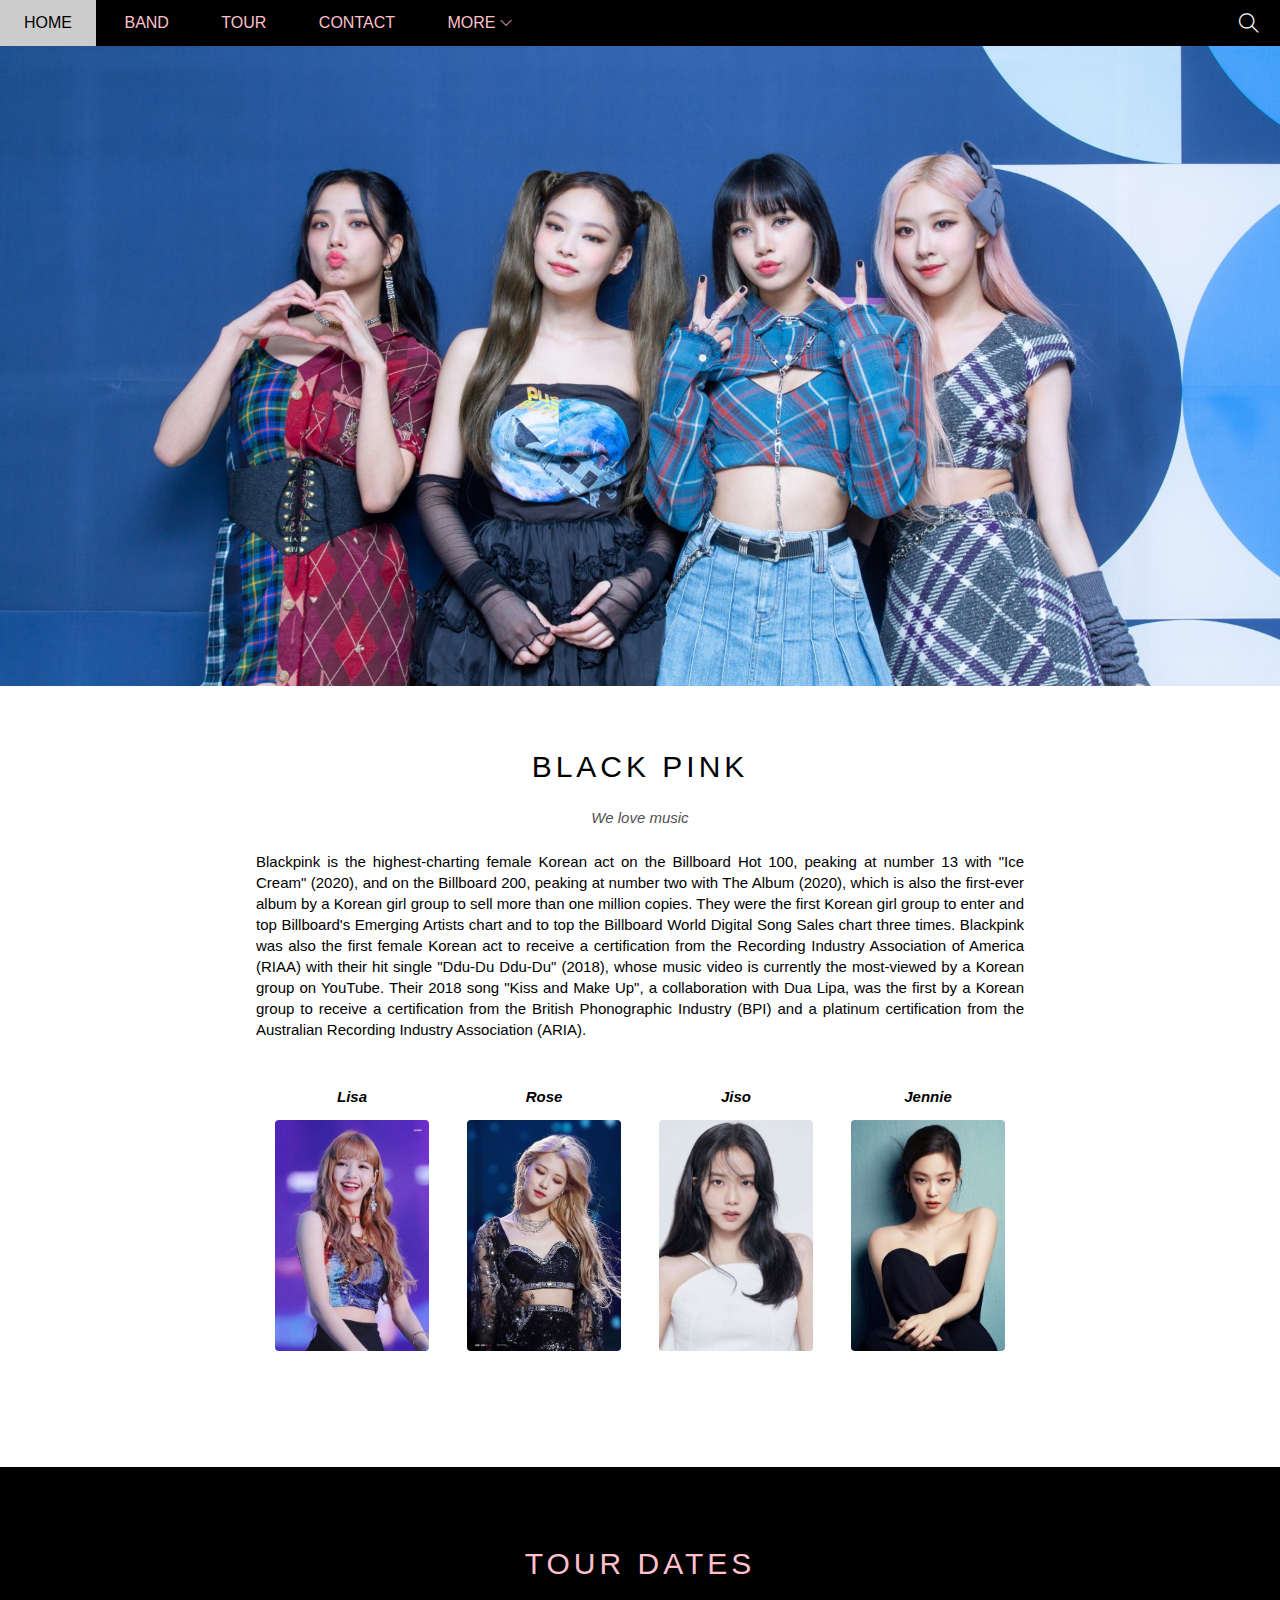
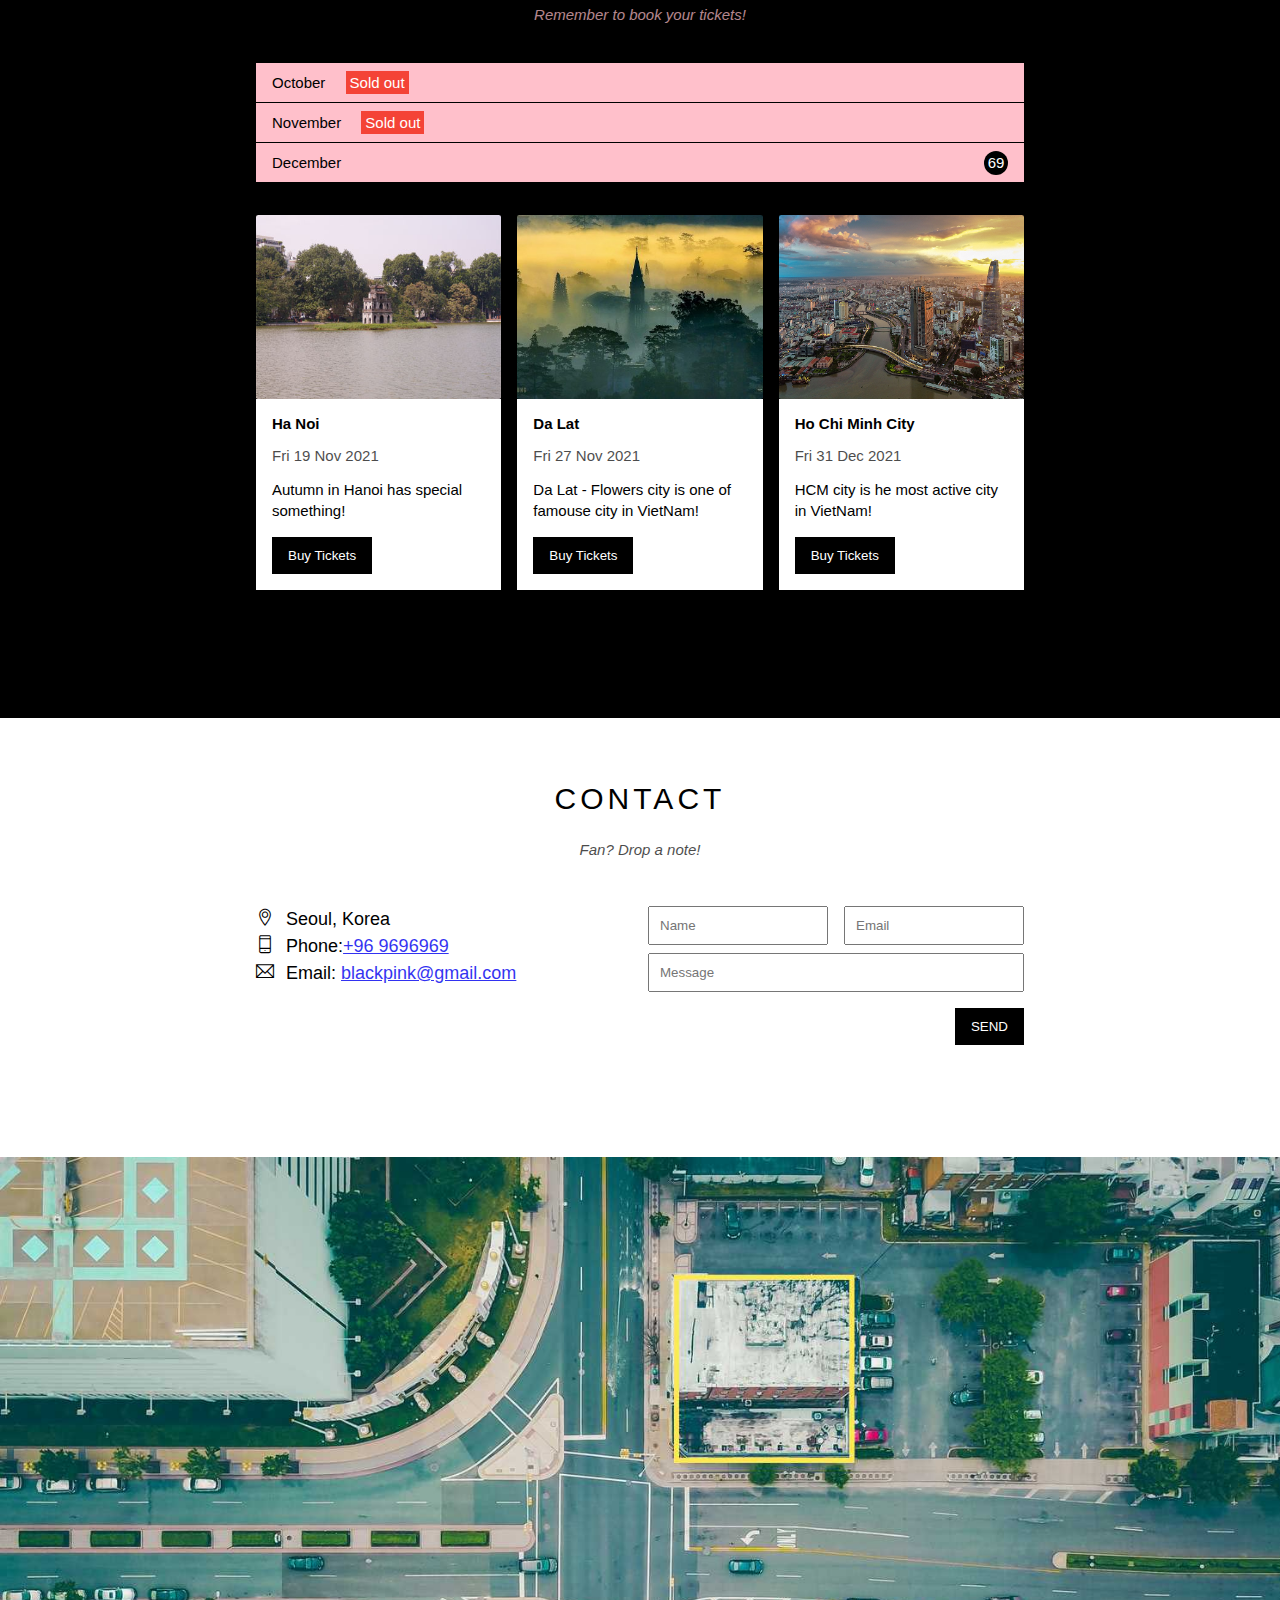
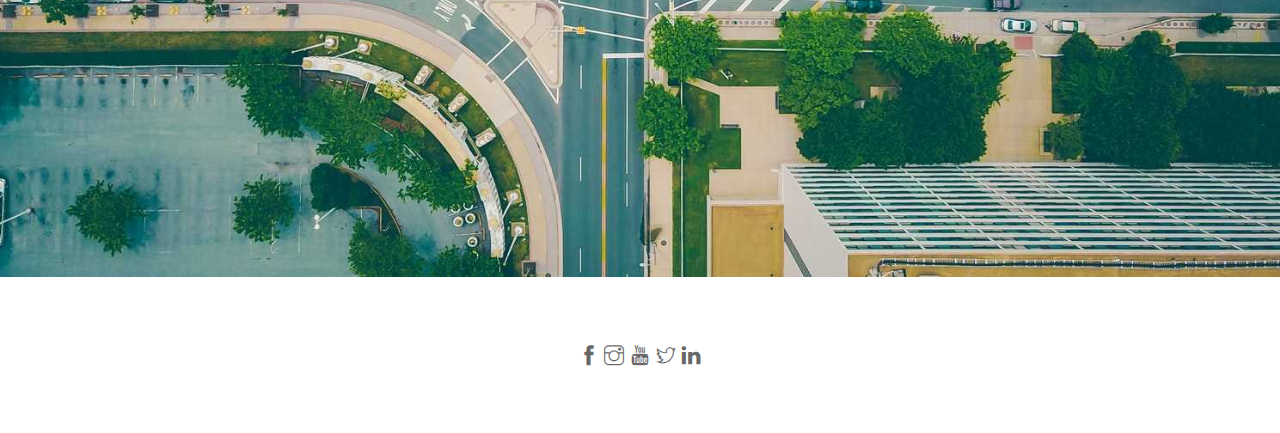
<file: the_band/index.html>
<!DOCTYPE html>
<html lang="en">
<head>
    <meta charset="UTF-8">
    <meta http-equiv="X-UA-Compatible" content="IE=edge">
    <meta name="viewport" content="width=device-width, initial-scale=1.0">
    <title>Back Pink</title>
    <link rel="stylesheet" href="./assets/css/style.css">
    <link rel="stylesheet" href="./assets/css/responsive.css">
    <link rel="stylesheet" href="./assets/font/themify-icons/themify-icons.css">
</head>
<body>
    <div id="main">
        <div id="header">
            <!-- Begin Nav -->
            <ul id = "nav">
                <li><a href="#">Home</a></li>
                <li><a href="#content">Band</a></li>
                <li><a href="#tour">Tour</a></li>
                <li><a href="#contact">Contact</a></li>
                <li>
                    <a href="#">
                        More
                        <i class="nav-arrow-down ti-angle-down"></i>
                    </a>
                    <ul class="subnav">
                        <li><a href="#">Merchandie</a></li>
                        <li><a href="#">Extras</a></li>
                        <li><a href="#">Media</a></li>
                    </ul>
                </li>
            </ul>
            <!-- End Nav -->

            <!-- Begin search button -->
            <div class="search-btn">
                <i class="search-icon ti-search"></i>
            </div>
            <div id = "mobile-menu" class="mobile-menu-btn">
                <i class="menu-icon ti-menu"></i>
            </div>
        </div>
        
        <!-- Begin slider -->
        <div id="slider">
            <div class="text-content">
                <h2 class="text-heading text-pink">
                    
                </h2>
                <h3 class="text-description text-pink">
                    
                </h3>
            </div>
 
        </div>
        
        <div id="content">
            <!-- About section -->
            <div class="content-section">
                <h2 class="section-heading">BLACK PINK</h2>
                <p class="section-slogan">We love music</p>
                <p class="about-text">
                    Blackpink is the highest-charting female Korean act on the Billboard Hot 100, peaking at number 13 with "Ice Cream"
                    (2020), and on the Billboard 200, peaking at number two with The Album (2020), which is also the first-ever album by a
                    Korean girl group to sell more than one million copies. They were the first Korean girl group to enter and top
                    Billboard's Emerging Artists chart and to top the Billboard World Digital Song Sales chart three times. Blackpink was
                    also the first female Korean act to receive a certification from the Recording Industry Association of America (RIAA)
                    with their hit single "Ddu-Du Ddu-Du" (2018), whose music video is currently the most-viewed by a Korean group on
                    YouTube. Their 2018 song "Kiss and Make Up", a collaboration with Dua Lipa, was the first by a Korean group to
                    receive a certification from the British Phonographic Industry (BPI) and a platinum certification from the Australian
                    Recording Industry Association (ARIA).
                </p>
                <div class="member-list">
                    <div class="member-item">
                        <p class="member-name">Lisa</p>
                        <img src="./assets/img/team/lisa.jpg" alt="Name" class="avatar">
                    </div>
                    <div class="member-item">
                        <p class="member-name">Rose</p>
                        <img src="./assets/img/team/rose.jpg" alt="Name" class="avatar">
                    </div>
                    <div class="member-item">
                        <p class="member-name">Jiso</p>
                        <img src="./assets/img/team/jiso.jpg" alt="Name" class="avatar">
                    </div>
                    <div class="member-item">
                        <p class="member-name">Jennie</p>
                        <img src="./assets/img/team/jennie.jpg" alt="Name" class="avatar">
                    </div>
                    <div class="clear"></div>
                </div>
            </div>
            <!-- Tour section -->
            <div id = "tour" class="tour-section">
                <div class="content-section">
                    <h2 class="section-heading text-pink ">TOUR DATES</h2>
                    <p class="section-slogan text-pink ">Remember to book your tickets!</p>
                    <ul class="tickets-list">
                        <li>October <span class="sold-out">Sold out</span></li>
                        <li>November <span class="sold-out">Sold out</span></li>
                        <li>December <span class="quantity">69</span></li>
                    </ul>

                    <!-- Places -->
                    <div class="row place-list">
                        <div class="col mt-16 s-col-full place-item">
                            <img src="./assets/img/places/HaNoi.jpg" alt="Ha Noi" class="place-img">
                            <div class="place-body">
                                <h3 class="place-heading">Ha Noi</h3>
                                <p class="place-time">Fri 19 Nov 2021</p>
                                <p class="place-des">Autumn in Hanoi has special something!</p>
                                <button class="btn js-buy-ticket s-full-width">Buy Tickets</button>
                            </div>
                        </div>
                        <div class="col mt-16 s-col-full place-item">
                            <img src="./assets/img/places/DaLat.jpg" alt="Ha Noi" class="place-img">
                            <div class="place-body">
                                <h3 class="place-heading">Da Lat</h3>
                                <p class="place-time">Fri 27 Nov 2021</p>
                                <p class="place-des">Da Lat - Flowers city is one of famouse city in VietNam!</p>
                                <button class="btn js-buy-ticket s-full-width">Buy Tickets</button>
                            </div>
                        </div>
                        <div class="col mt-16 s-col-full place-item">
                            <img src="./assets/img/places/HCMcity.png" alt="Ha Noi" class="place-img">
                            <div class="place-body">
                                <h3 class="place-heading">Ho Chi Minh City</h3>
                                <p class="place-time">Fri 31 Dec 2021</p>
                                <p class="place-des">HCM city is he most active city in VietNam!</p>
                                <button class="btn js-buy-ticket s-full-width">Buy Tickets</button>
                            </div>
                        </div>
                        <div class="clear"></div>
                    </div>
                </div>
            </div>

            <!-- Contact place -->
            <div id = "contact" class="content-section">
                <h2 class="section-heading">CONTACT</h2>
                <p class="section-slogan">Fan? Drop a note!</p>
                <div class="row contact-content">
                    <div class="col s-col-full col-half contact-infor">
                        <p><i class="ti-location-pin"></i>Seoul, Korea</p>
                        <p><i class="ti-mobile"></i>Phone:<a href="tel:+96 9696969">+96 9696969</a></p>
                        <p><i class="ti-email"></i>Email: <a href="mailto:blackpink@gmail.com">blackpink@gmail.com</a></p>
                    </div>
                    <div class="col s-col-full col-half contact-form">
                       <form action="">
                           <div class="row">
                               <div class="col s-col-full col-half s-mt-8">
                                   <input required type="text" name ="" placeholder="Name"  class="form-control">
                               </div>
                                <div class="col s-col-full col-half s-mt-8">
                                    <input required type="email" name="" placeholder="Email" class="form-control">
                                </div>
                           </div>
                           <div class="row mt-8">
                               <div class="col col-full">
                                   <input required type="text" name = "" placeholder="Message" class="form-control">
                               </div>
                           </div>
                           <input class ="btn pull-right mt-16 s-full-width" type="submit" value="SEND">
                       </form>
                    </div>
                </div>
            </div>
            
        </div>
        <!-- End: contact section -->
        <div class="map-section">
            <img src="./assets/img/places/map.jpg" alt="">
        </div>
        <div id="footer">
            <div class="social-list">
                <a href=""><i class="ti-facebook"></i></a>
                <a href=""><i class="ti-instagram"></i></a>
                <a href=""><i class="ti-youtube"></i></a>
                <a href=""><i class="ti-twitter"></i></a>
                <a href=""><i class="ti-linkedin"></i></a>
            </div>
        </div>


        <div class="modal">
            <div class="modal-container">
                <div class="modal-close">
                    <i class="ti-close"></i>
                </div>
                <header class = "modal-header">
                    <i class="modal-icon ti-bag"></i>
                    Tickets
                </header>
                <div class="modal-body">
                    <lable for = "ticket-quantity" class="modal-label">
                    <i class="ti-shopping-cart"></i>
                    Tickets, $15 per person
                    </lable>
                    <input id = "ticket-quantity" type="text" class="modal-input" placeholder="How many?">

                    <lable for="ticket-email" class="modal-label">
                        <i class="ti-user"></i>
                        Send to
                    </lable>
                    <input id = "ticket-email" type="email" class="modal-input" placeholder="Enter  email...">
                    <button id="buy-ticket">
                        Pay
                        <i class="ti-check"></i>
                    </button>
                </div>
                <footer class="modal-footer">
                    <p class="modal-help">Need <a href="#">help?</a> </p>
                </footer>

            </div>
        </div>
    </div>
    <script>
        const buy_btns = document.querySelectorAll('.js-buy-ticket')
        const modal = document.querySelector(".modal")
        const modal_close = document.querySelector(".modal-close")
        const modal_container = document.querySelector('.modal-container')
        function show_buy_ticket(){
            modal.classList.add('open')
        }
        function disable_buy_ticket() {
            modal.classList.remove('open')
        }
        for (let buy_btn of buy_btns) {
            buy_btn.addEventListener('click', show_buy_ticket)
        }
        modal_close.addEventListener('click', disable_buy_ticket)
        modal.addEventListener('click', disable_buy_ticket)
        modal_container.addEventListener('click', function(event){
            event.stopPropagation()
        })
    </script>
    <script>
        var header  = document.getElementById('header')
        var mobile_menu = document.getElementById('mobile-menu')
        var header_height =header.clientHeight;
        mobile_menu.onclick =  function(){
            var is_close = header.clientHeight === header_height;
            if (is_close){
                header.style.height = 'auto';
            }
            else {
                header.style.height = '46px';
            }
        }
        var menu_items = document.querySelectorAll('#nav li a[href*="#"]');
        for (var i = 0; i < menu_items.length; i++){
            var menu_item = menu_items[i];
            menu_item.onclick = function(event){
                var is_parent_menu = this.nextElementSibling && this.nextElementSibling.classList.contains('subnav')
                console.log(this)
                if (is_parent_menu){
                    event.preventDefault()
                }  
                else {
                     header.style.height = null;
                }
            }
        }
    </script>
</body>
</html>
</file>
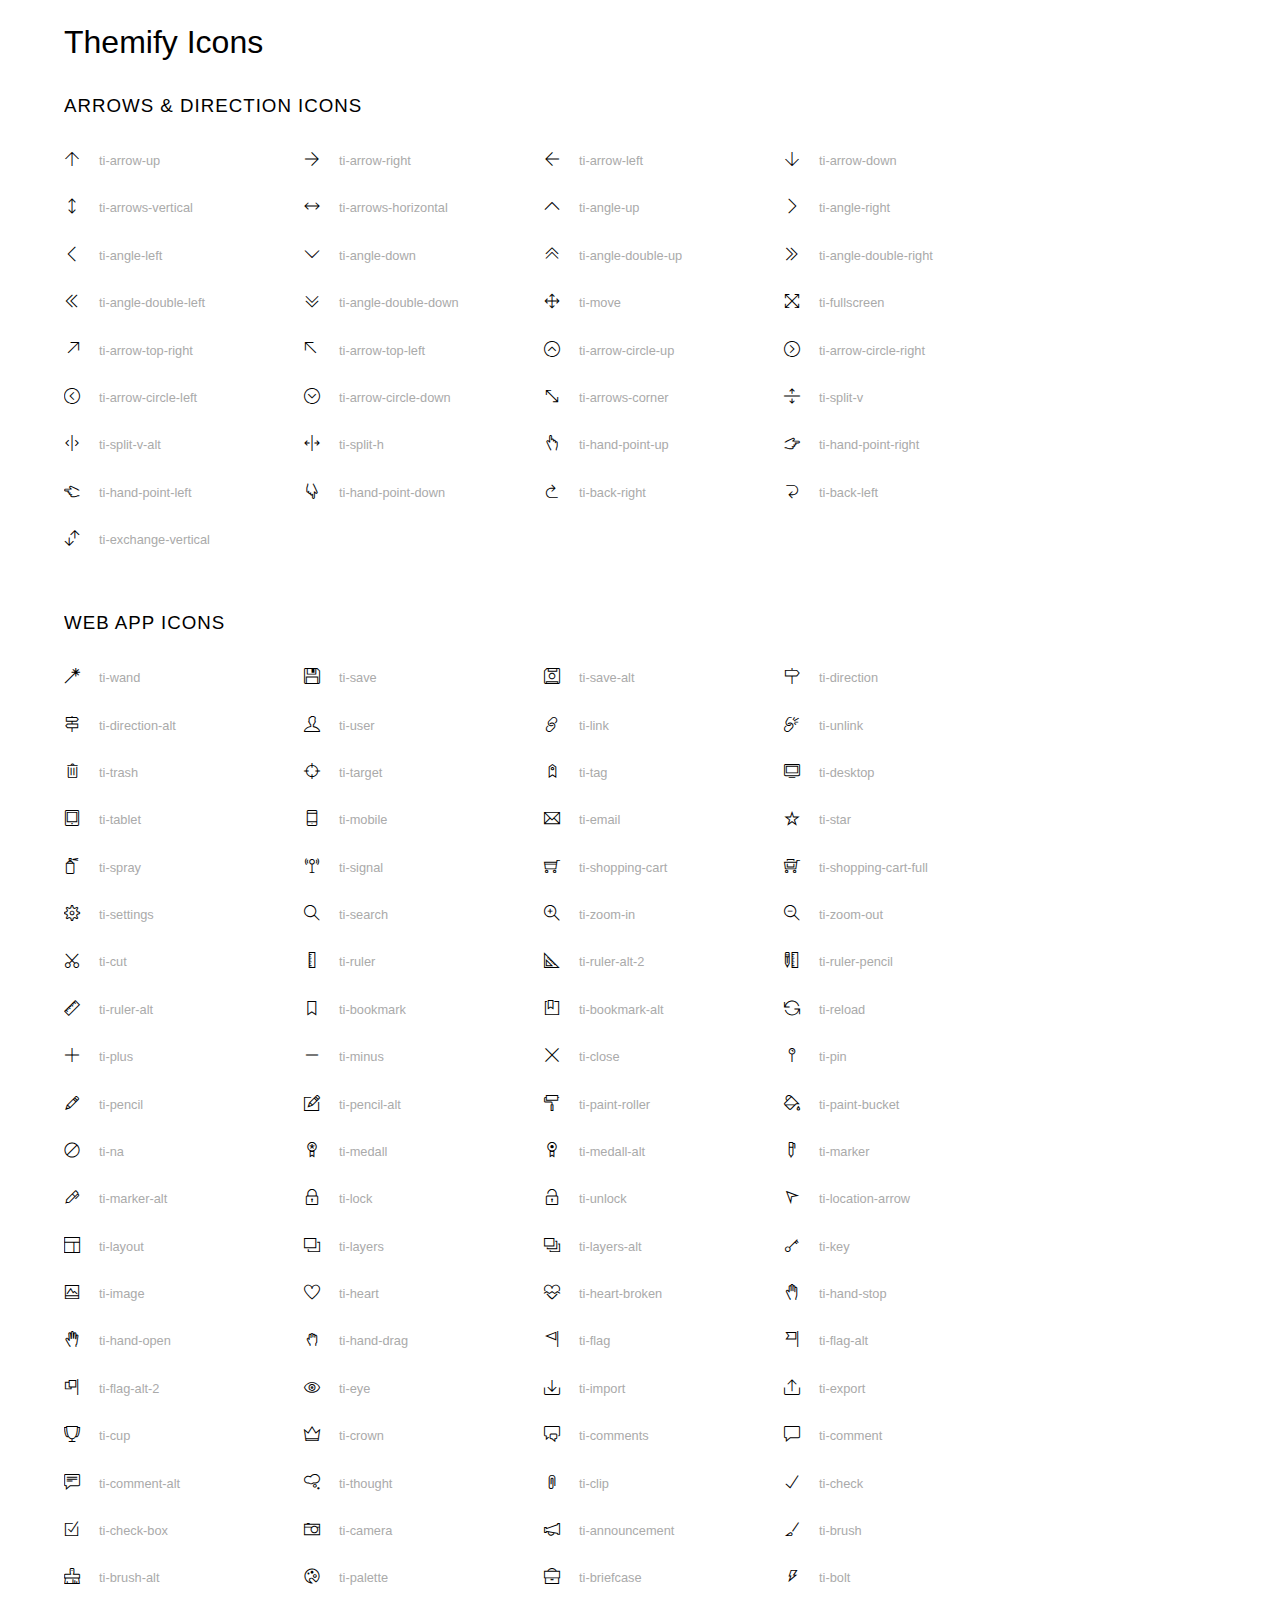
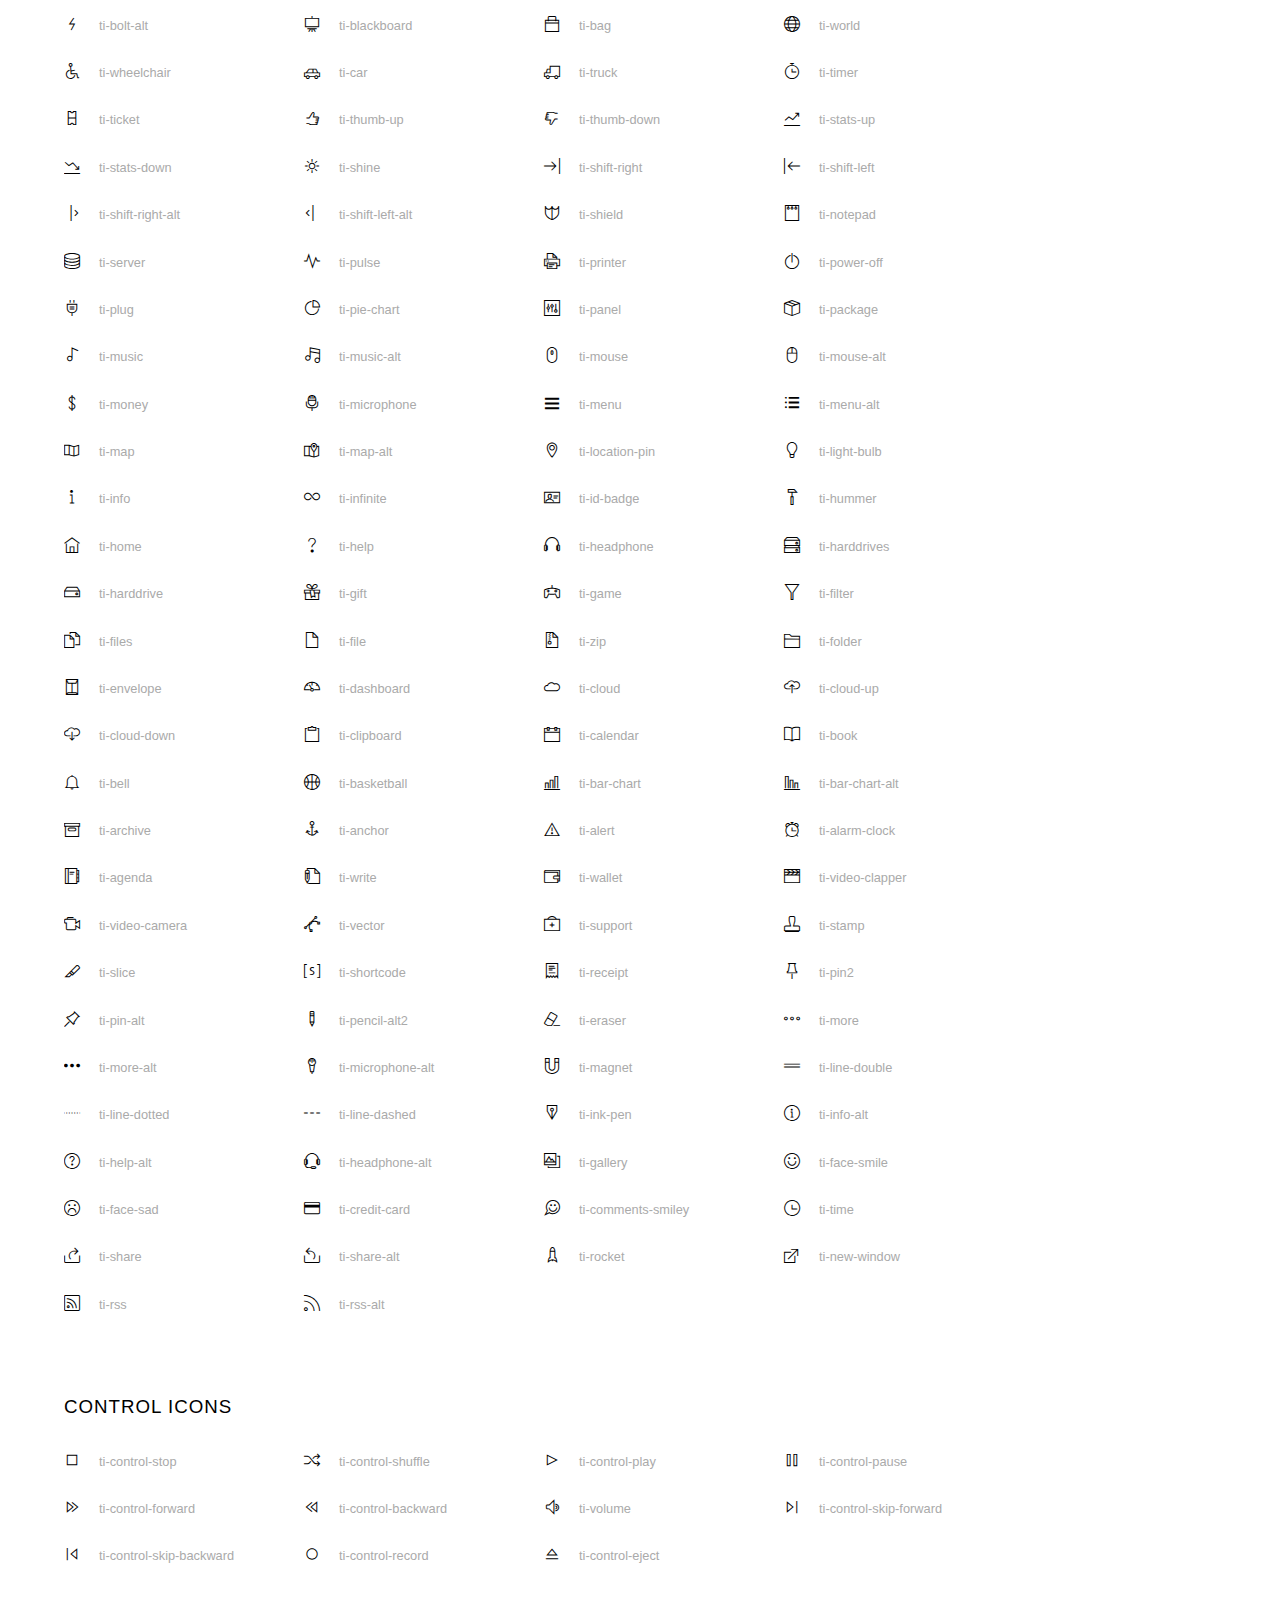
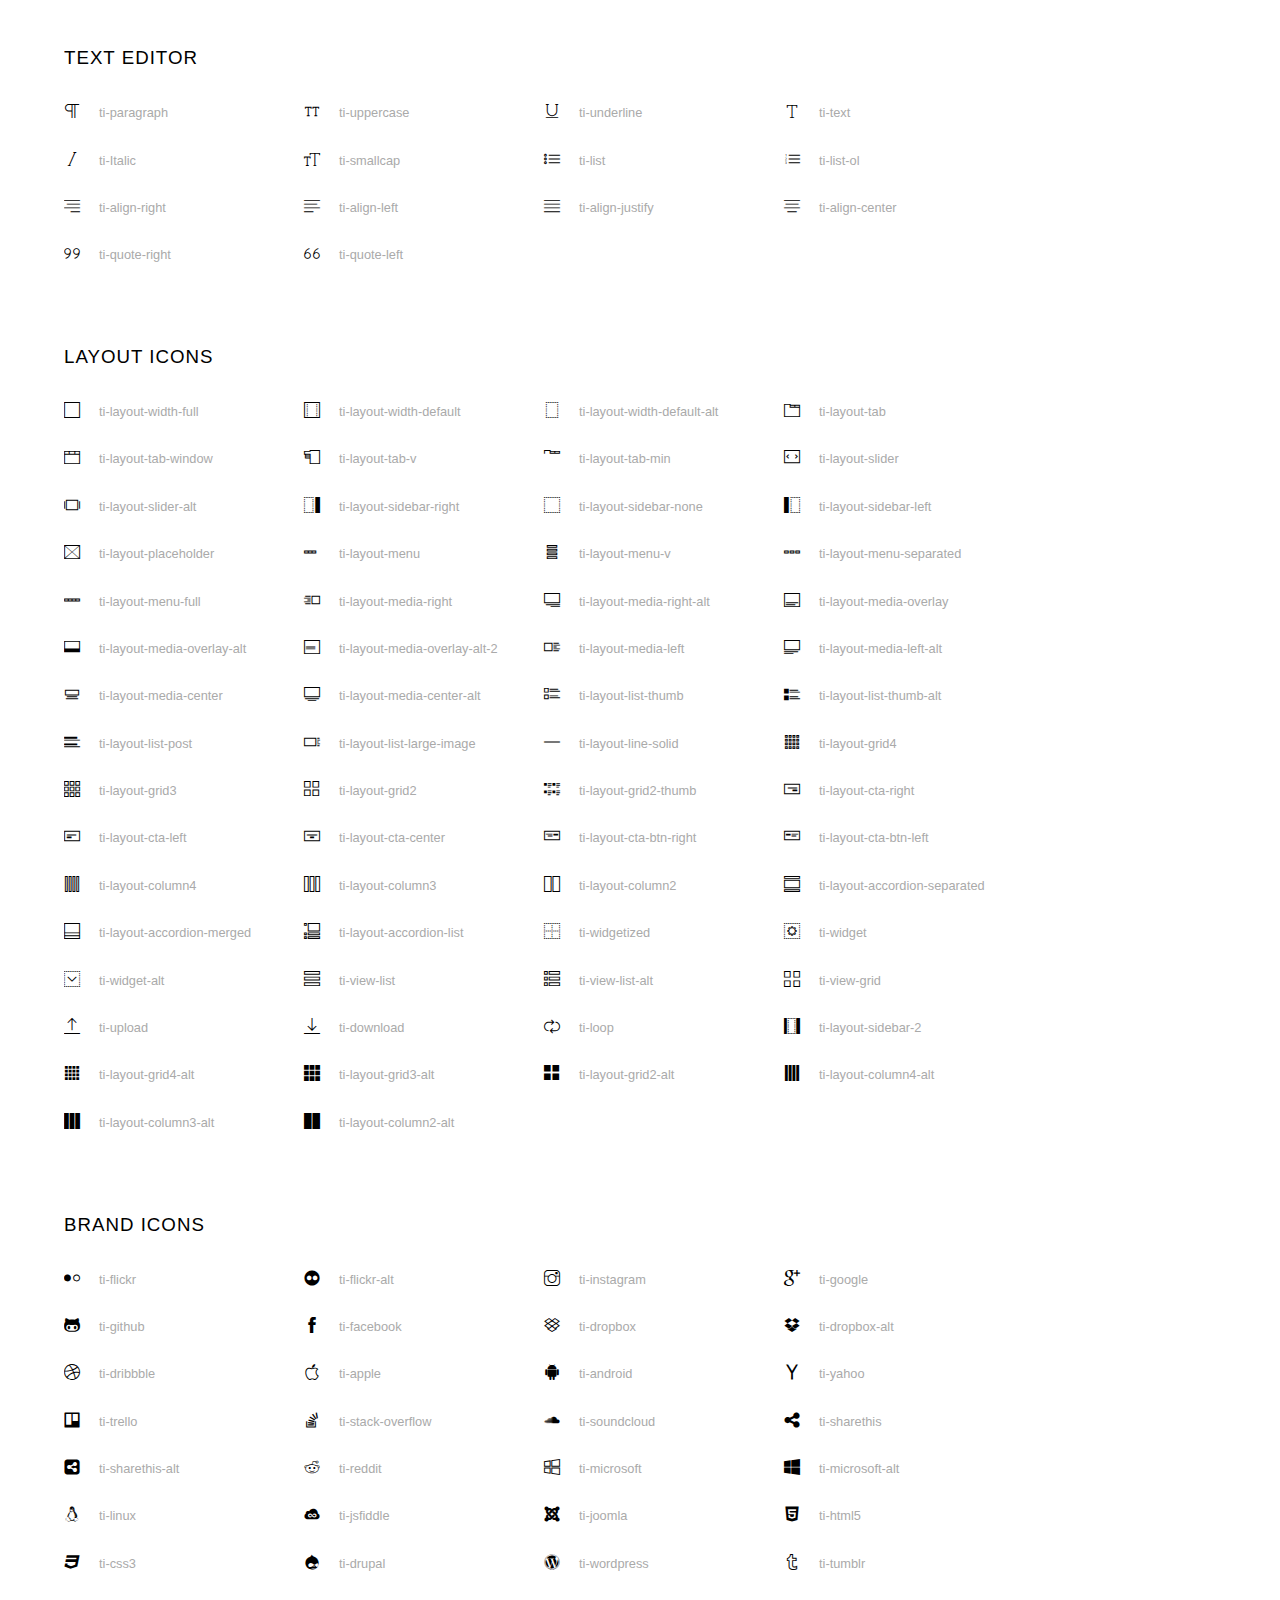
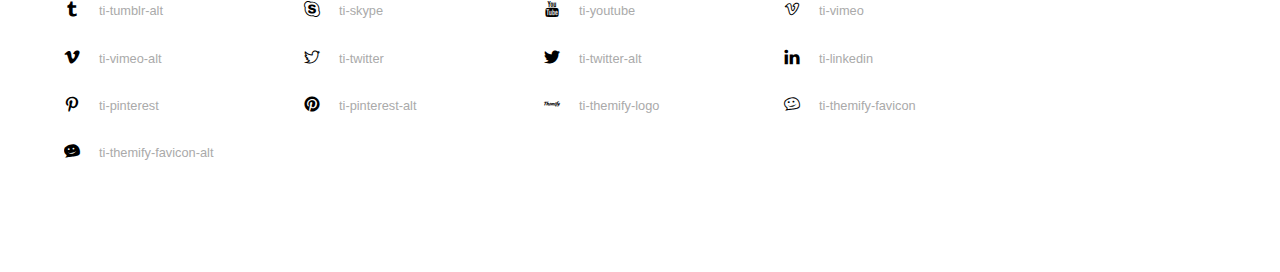
<file: the_band/assets/font/themify-icons/index.html>
<!doctype html>
<html>
<head>
	<meta charset="utf-8">
	<title>Themify Icon Font</title>
	<meta name="viewport" content="width=device-width">
	<link rel="stylesheet" href="demo-files/demo.css">
	<link rel="stylesheet" href="themify-icons.css">
	<!--[if lt IE 8]><!-->
	<link rel="stylesheet" href="ie7/ie7.css">
	<!--<![endif]-->
</head>
<body>
	<h1>Themify Icons</h1>

	<div class="icon-section">

		<div class="icon-section">
			<h3>Arrows &amp; Direction Icons </h3>

			<div class="icon-container">
				<span class="ti-arrow-up"></span><span class="icon-name"> ti-arrow-up</span>
			</div>
			<div class="icon-container">
				<span class="ti-arrow-right"></span><span class="icon-name"> ti-arrow-right</span>
			</div>
			<div class="icon-container">
				<span class="ti-arrow-left"></span><span class="icon-name"> ti-arrow-left</span>
			</div>
			<div class="icon-container">
				<span class="ti-arrow-down"></span><span class="icon-name"> ti-arrow-down</span>
			</div>
			<div class="icon-container">
				<span class="ti-arrows-vertical"></span><span class="icon-name"> ti-arrows-vertical</span>
			</div>
			<div class="icon-container">
				<span class="ti-arrows-horizontal"></span><span class="icon-name"> ti-arrows-horizontal</span>
			</div>
			<div class="icon-container">
				<span class="ti-angle-up"></span><span class="icon-name"> ti-angle-up</span>
			</div>
			<div class="icon-container">
				<span class="ti-angle-right"></span><span class="icon-name"> ti-angle-right</span>
			</div>
			<div class="icon-container">
				<span class="ti-angle-left"></span><span class="icon-name"> ti-angle-left</span>
			</div>
			<div class="icon-container">
				<span class="ti-angle-down"></span><span class="icon-name"> ti-angle-down</span>
			</div>	
			<div class="icon-container">
				<span class="ti-angle-double-up"></span><span class="icon-name"> ti-angle-double-up</span>
			</div>
			<div class="icon-container">
				<span class="ti-angle-double-right"></span><span class="icon-name"> ti-angle-double-right</span>
			</div>
			<div class="icon-container">
				<span class="ti-angle-double-left"></span><span class="icon-name"> ti-angle-double-left</span>
			</div>
			<div class="icon-container">
				<span class="ti-angle-double-down"></span><span class="icon-name"> ti-angle-double-down</span>
			</div>					
			<div class="icon-container">
				<span class="ti-move"></span><span class="icon-name"> ti-move</span>
			</div>
			<div class="icon-container">
				<span class="ti-fullscreen"></span><span class="icon-name"> ti-fullscreen</span>
			</div>
			<div class="icon-container">
				<span class="ti-arrow-top-right"></span><span class="icon-name"> ti-arrow-top-right</span>
			</div>
			<div class="icon-container">
				<span class="ti-arrow-top-left"></span><span class="icon-name"> ti-arrow-top-left</span>
			</div>
			<div class="icon-container">
				<span class="ti-arrow-circle-up"></span><span class="icon-name"> ti-arrow-circle-up</span>
			</div>
			<div class="icon-container">
				<span class="ti-arrow-circle-right"></span><span class="icon-name"> ti-arrow-circle-right</span>
			</div>
			<div class="icon-container">
				<span class="ti-arrow-circle-left"></span><span class="icon-name"> ti-arrow-circle-left</span>
			</div>
			<div class="icon-container">
				<span class="ti-arrow-circle-down"></span><span class="icon-name"> ti-arrow-circle-down</span>
			</div>
			<div class="icon-container">
				<span class="ti-arrows-corner"></span><span class="icon-name"> ti-arrows-corner</span>
			</div>
			<div class="icon-container">
				<span class="ti-split-v"></span><span class="icon-name"> ti-split-v</span>
			</div>

			<div class="icon-container">
				<span class="ti-split-v-alt"></span><span class="icon-name"> ti-split-v-alt</span>
			</div>
			<div class="icon-container">
				<span class="ti-split-h"></span><span class="icon-name"> ti-split-h</span>
			</div>
			<div class="icon-container">
				<span class="ti-hand-point-up"></span><span class="icon-name"> ti-hand-point-up</span>
			</div>
			<div class="icon-container">
				<span class="ti-hand-point-right"></span><span class="icon-name"> ti-hand-point-right</span>
			</div>
			<div class="icon-container">
				<span class="ti-hand-point-left"></span><span class="icon-name"> ti-hand-point-left</span>
			</div>
			<div class="icon-container">
				<span class="ti-hand-point-down"></span><span class="icon-name"> ti-hand-point-down</span>
			</div>
			<div class="icon-container">
				<span class="ti-back-right"></span><span class="icon-name"> ti-back-right</span>
			</div>
			<div class="icon-container">
				<span class="ti-back-left"></span><span class="icon-name"> ti-back-left</span>
			</div>
			<div class="icon-container">
				<span class="ti-exchange-vertical"></span><span class="icon-name"> ti-exchange-vertical</span>
			</div>

		</div> <!-- Arrows Icons -->



		<h3>Web App Icons</h3>
		
		<div class="icon-section">

			<div class="icon-container">
				<span class="ti-wand"></span><span class="icon-name"> ti-wand</span>
			</div>
			<div class="icon-container">
				<span class="ti-save"></span><span class="icon-name"> ti-save</span>
			</div>
			<div class="icon-container">
				<span class="ti-save-alt"></span><span class="icon-name"> ti-save-alt</span>
			</div>

			<div class="icon-container">
				<span class="ti-direction"></span><span class="icon-name"> ti-direction</span>
			</div>
			<div class="icon-container">
				<span class="ti-direction-alt"></span><span class="icon-name"> ti-direction-alt</span>
			</div>
			<div class="icon-container">
				<span class="ti-user"></span><span class="icon-name"> ti-user</span>
			</div>
			<div class="icon-container">
				<span class="ti-link"></span><span class="icon-name"> ti-link</span>
			</div>
			<div class="icon-container">
				<span class="ti-unlink"></span><span class="icon-name"> ti-unlink</span>
			</div>
			<div class="icon-container">
				<span class="ti-trash"></span><span class="icon-name"> ti-trash</span>
			</div>
			<div class="icon-container">
				<span class="ti-target"></span><span class="icon-name"> ti-target</span>
			</div>
			<div class="icon-container">
				<span class="ti-tag"></span><span class="icon-name"> ti-tag</span>
			</div>
			<div class="icon-container">
				<span class="ti-desktop"></span><span class="icon-name"> ti-desktop</span>
			</div>
			<div class="icon-container">
				<span class="ti-tablet"></span><span class="icon-name"> ti-tablet</span>
			</div>
			<div class="icon-container">
				<span class="ti-mobile"></span><span class="icon-name"> ti-mobile</span>
			</div>
			<div class="icon-container">
				<span class="ti-email"></span><span class="icon-name"> ti-email</span>
			</div>	
			<div class="icon-container">
				<span class="ti-star"></span><span class="icon-name"> ti-star</span>
			</div>
			<div class="icon-container">
				<span class="ti-spray"></span><span class="icon-name"> ti-spray</span>
			</div>
			<div class="icon-container">
				<span class="ti-signal"></span><span class="icon-name"> ti-signal</span>
			</div>
			<div class="icon-container">
				<span class="ti-shopping-cart"></span><span class="icon-name"> ti-shopping-cart</span>
			</div>
			<div class="icon-container">
				<span class="ti-shopping-cart-full"></span><span class="icon-name"> ti-shopping-cart-full</span>
			</div>
			<div class="icon-container">
				<span class="ti-settings"></span><span class="icon-name"> ti-settings</span>
			</div>
			<div class="icon-container">
				<span class="ti-search"></span><span class="icon-name"> ti-search</span>
			</div>
			<div class="icon-container">
				<span class="ti-zoom-in"></span><span class="icon-name"> ti-zoom-in</span>
			</div>
			<div class="icon-container">
				<span class="ti-zoom-out"></span><span class="icon-name"> ti-zoom-out</span>
			</div>
			<div class="icon-container">
				<span class="ti-cut"></span><span class="icon-name"> ti-cut</span>
			</div>
			<div class="icon-container">
				<span class="ti-ruler"></span><span class="icon-name"> ti-ruler</span>
			</div>
			<div class="icon-container">
				<span class="ti-ruler-alt-2"></span><span class="icon-name"> ti-ruler-alt-2</span>
			</div>			
			<div class="icon-container">
				<span class="ti-ruler-pencil"></span><span class="icon-name"> ti-ruler-pencil</span>
			</div>
			<div class="icon-container">
				<span class="ti-ruler-alt"></span><span class="icon-name"> ti-ruler-alt</span>
			</div>
			<div class="icon-container">
				<span class="ti-bookmark"></span><span class="icon-name"> ti-bookmark</span>
			</div>
			<div class="icon-container">
				<span class="ti-bookmark-alt"></span><span class="icon-name"> ti-bookmark-alt</span>
			</div>
			<div class="icon-container">
				<span class="ti-reload"></span><span class="icon-name"> ti-reload</span>
			</div>
			<div class="icon-container">
				<span class="ti-plus"></span><span class="icon-name"> ti-plus</span>
			</div>
			<div class="icon-container">
				<span class="ti-minus"></span><span class="icon-name"> ti-minus</span>
			</div>
			<div class="icon-container">
				<span class="ti-close"></span><span class="icon-name"> ti-close</span>
			</div>			
			<div class="icon-container">
				<span class="ti-pin"></span><span class="icon-name"> ti-pin</span>
			</div>
			<div class="icon-container">
				<span class="ti-pencil"></span><span class="icon-name"> ti-pencil</span>
			</div>
					
		  	<div class="icon-container">
				<span class="ti-pencil-alt"></span><span class="icon-name"> ti-pencil-alt</span>
			</div>
			<div class="icon-container">
				<span class="ti-paint-roller"></span><span class="icon-name"> ti-paint-roller</span>
			</div>
			<div class="icon-container">
				<span class="ti-paint-bucket"></span><span class="icon-name"> ti-paint-bucket</span>
			</div>
			<div class="icon-container">
				<span class="ti-na"></span><span class="icon-name"> ti-na</span>
			</div>
			<div class="icon-container">
				<span class="ti-medall"></span><span class="icon-name"> ti-medall</span>
			</div>
			<div class="icon-container">
				<span class="ti-medall-alt"></span><span class="icon-name"> ti-medall-alt</span>
			</div>
			<div class="icon-container">
				<span class="ti-marker"></span><span class="icon-name"> ti-marker</span>
			</div>
			<div class="icon-container">
				<span class="ti-marker-alt"></span><span class="icon-name"> ti-marker-alt</span>
			</div>

			<div class="icon-container">
				<span class="ti-lock"></span><span class="icon-name"> ti-lock</span>
			</div>
			<div class="icon-container">
				<span class="ti-unlock"></span><span class="icon-name"> ti-unlock</span>
			</div>
			<div class="icon-container">
				<span class="ti-location-arrow"></span><span class="icon-name"> ti-location-arrow</span>
			</div>
			<div class="icon-container">
				<span class="ti-layout"></span><span class="icon-name"> ti-layout</span>
			</div>
			<div class="icon-container">
				<span class="ti-layers"></span><span class="icon-name"> ti-layers</span>
			</div>
			<div class="icon-container">
				<span class="ti-layers-alt"></span><span class="icon-name"> ti-layers-alt</span>
			</div>
			<div class="icon-container">
				<span class="ti-key"></span><span class="icon-name"> ti-key</span>
			</div>
			<div class="icon-container">
				<span class="ti-image"></span><span class="icon-name"> ti-image</span>
			</div>
			<div class="icon-container">
				<span class="ti-heart"></span><span class="icon-name"> ti-heart</span>
			</div>
			<div class="icon-container">
				<span class="ti-heart-broken"></span><span class="icon-name"> ti-heart-broken</span>
			</div>
			<div class="icon-container">
				<span class="ti-hand-stop"></span><span class="icon-name"> ti-hand-stop</span>
			</div>
			<div class="icon-container">
				<span class="ti-hand-open"></span><span class="icon-name"> ti-hand-open</span>
			</div>
			<div class="icon-container">
				<span class="ti-hand-drag"></span><span class="icon-name"> ti-hand-drag</span>
			</div>
			<div class="icon-container">
				<span class="ti-flag"></span><span class="icon-name"> ti-flag</span>
			</div>
			<div class="icon-container">
				<span class="ti-flag-alt"></span><span class="icon-name"> ti-flag-alt</span>
			</div>
			<div class="icon-container">
				<span class="ti-flag-alt-2"></span><span class="icon-name"> ti-flag-alt-2</span>
			</div>
			<div class="icon-container">
				<span class="ti-eye"></span><span class="icon-name"> ti-eye</span>
			</div>
			<div class="icon-container">
				<span class="ti-import"></span><span class="icon-name"> ti-import</span>
			</div>			
			<div class="icon-container">
				<span class="ti-export"></span><span class="icon-name"> ti-export</span>
			</div>
			<div class="icon-container">
				<span class="ti-cup"></span><span class="icon-name"> ti-cup</span>
			</div>
			<div class="icon-container">
				<span class="ti-crown"></span><span class="icon-name"> ti-crown</span>
			</div>
			<div class="icon-container">
				<span class="ti-comments"></span><span class="icon-name"> ti-comments</span>
			</div>
			<div class="icon-container">
				<span class="ti-comment"></span><span class="icon-name"> ti-comment</span>
			</div>
			<div class="icon-container">
				<span class="ti-comment-alt"></span><span class="icon-name"> ti-comment-alt</span>
			</div>
			<div class="icon-container">
				<span class="ti-thought"></span><span class="icon-name"> ti-thought</span>
			</div>			
			<div class="icon-container">
				<span class="ti-clip"></span><span class="icon-name"> ti-clip</span>
			</div>

			<div class="icon-container">
				<span class="ti-check"></span><span class="icon-name"> ti-check</span>
			</div>
			<div class="icon-container">
				<span class="ti-check-box"></span><span class="icon-name"> ti-check-box</span>
			</div>
			<div class="icon-container">
				<span class="ti-camera"></span><span class="icon-name"> ti-camera</span>
			</div>
			<div class="icon-container">
				<span class="ti-announcement"></span><span class="icon-name"> ti-announcement</span>
			</div>
			<div class="icon-container">
				<span class="ti-brush"></span><span class="icon-name"> ti-brush</span>
			</div>
			<div class="icon-container">
				<span class="ti-brush-alt"></span><span class="icon-name"> ti-brush-alt</span>
			</div>
			<div class="icon-container">
				<span class="ti-palette"></span><span class="icon-name"> ti-palette</span>
			</div>			
			<div class="icon-container">
				<span class="ti-briefcase"></span><span class="icon-name"> ti-briefcase</span>
			</div>
			<div class="icon-container">
				<span class="ti-bolt"></span><span class="icon-name"> ti-bolt</span>
			</div>
			<div class="icon-container">
				<span class="ti-bolt-alt"></span><span class="icon-name"> ti-bolt-alt</span>
			</div>
			<div class="icon-container">
				<span class="ti-blackboard"></span><span class="icon-name"> ti-blackboard</span>
			</div>
			<div class="icon-container">
				<span class="ti-bag"></span><span class="icon-name"> ti-bag</span>
			</div>
			<div class="icon-container">
				<span class="ti-world"></span><span class="icon-name"> ti-world</span>
			</div>
			<div class="icon-container">
				<span class="ti-wheelchair"></span><span class="icon-name"> ti-wheelchair</span>
			</div>
			<div class="icon-container">
				<span class="ti-car"></span><span class="icon-name"> ti-car</span>
			</div>
			<div class="icon-container">
				<span class="ti-truck"></span><span class="icon-name"> ti-truck</span>
			</div>
			<div class="icon-container">
				<span class="ti-timer"></span><span class="icon-name"> ti-timer</span>
			</div>
			<div class="icon-container">
				<span class="ti-ticket"></span><span class="icon-name"> ti-ticket</span>
			</div>
			<div class="icon-container">
				<span class="ti-thumb-up"></span><span class="icon-name"> ti-thumb-up</span>
			</div>
			<div class="icon-container">
				<span class="ti-thumb-down"></span><span class="icon-name"> ti-thumb-down</span>
			</div>

			<div class="icon-container">
				<span class="ti-stats-up"></span><span class="icon-name"> ti-stats-up</span>
			</div>
			<div class="icon-container">
				<span class="ti-stats-down"></span><span class="icon-name"> ti-stats-down</span>
			</div>
			<div class="icon-container">
				<span class="ti-shine"></span><span class="icon-name"> ti-shine</span>
			</div>
			<div class="icon-container">
				<span class="ti-shift-right"></span><span class="icon-name"> ti-shift-right</span>
			</div>
			<div class="icon-container">
				<span class="ti-shift-left"></span><span class="icon-name"> ti-shift-left</span>
			</div>

			<div class="icon-container">
				<span class="ti-shift-right-alt"></span><span class="icon-name"> ti-shift-right-alt</span>
			</div>
			<div class="icon-container">
				<span class="ti-shift-left-alt"></span><span class="icon-name"> ti-shift-left-alt</span>
			</div>
			<div class="icon-container">
				<span class="ti-shield"></span><span class="icon-name"> ti-shield</span>
			</div>
			<div class="icon-container">
				<span class="ti-notepad"></span><span class="icon-name"> ti-notepad</span>
			</div>
			<div class="icon-container">
				<span class="ti-server"></span><span class="icon-name"> ti-server</span>
			</div>

			<div class="icon-container">
				<span class="ti-pulse"></span><span class="icon-name"> ti-pulse</span>
			</div>
			<div class="icon-container">
				<span class="ti-printer"></span><span class="icon-name"> ti-printer</span>
			</div>
			<div class="icon-container">
				<span class="ti-power-off"></span><span class="icon-name"> ti-power-off</span>
			</div>
			<div class="icon-container">
				<span class="ti-plug"></span><span class="icon-name"> ti-plug</span>
			</div>
			<div class="icon-container">
				<span class="ti-pie-chart"></span><span class="icon-name"> ti-pie-chart</span>
			</div>

			<div class="icon-container">
				<span class="ti-panel"></span><span class="icon-name"> ti-panel</span>
			</div>
			<div class="icon-container">
				<span class="ti-package"></span><span class="icon-name"> ti-package</span>
			</div>
			<div class="icon-container">
				<span class="ti-music"></span><span class="icon-name"> ti-music</span>
			</div>
			<div class="icon-container">
				<span class="ti-music-alt"></span><span class="icon-name"> ti-music-alt</span>
			</div>
			<div class="icon-container">
				<span class="ti-mouse"></span><span class="icon-name"> ti-mouse</span>
			</div>
			<div class="icon-container">
				<span class="ti-mouse-alt"></span><span class="icon-name"> ti-mouse-alt</span>
			</div>
			<div class="icon-container">
				<span class="ti-money"></span><span class="icon-name"> ti-money</span>
			</div>
			<div class="icon-container">
				<span class="ti-microphone"></span><span class="icon-name"> ti-microphone</span>
			</div>
			<div class="icon-container">
				<span class="ti-menu"></span><span class="icon-name"> ti-menu</span>
			</div>
			<div class="icon-container">
				<span class="ti-menu-alt"></span><span class="icon-name"> ti-menu-alt</span>
			</div>
			<div class="icon-container">
				<span class="ti-map"></span><span class="icon-name"> ti-map</span>
			</div>
			<div class="icon-container">
				<span class="ti-map-alt"></span><span class="icon-name"> ti-map-alt</span>
			</div>

			<div class="icon-container">
				<span class="ti-location-pin"></span><span class="icon-name"> ti-location-pin</span>
			</div>

			<div class="icon-container">
				<span class="ti-light-bulb"></span><span class="icon-name"> ti-light-bulb</span>
			</div>
			<div class="icon-container">
				<span class="ti-info"></span><span class="icon-name"> ti-info</span>
			</div>
			<div class="icon-container">
				<span class="ti-infinite"></span><span class="icon-name"> ti-infinite</span>
			</div>
			<div class="icon-container">
				<span class="ti-id-badge"></span><span class="icon-name"> ti-id-badge</span>
			</div>
			<div class="icon-container">
				<span class="ti-hummer"></span><span class="icon-name"> ti-hummer</span>
			</div>
			<div class="icon-container">
				<span class="ti-home"></span><span class="icon-name"> ti-home</span>
			</div>
			<div class="icon-container">
				<span class="ti-help"></span><span class="icon-name"> ti-help</span>
			</div>
			<div class="icon-container">
				<span class="ti-headphone"></span><span class="icon-name"> ti-headphone</span>
			</div>
			<div class="icon-container">
				<span class="ti-harddrives"></span><span class="icon-name"> ti-harddrives</span>
			</div>
			<div class="icon-container">
				<span class="ti-harddrive"></span><span class="icon-name"> ti-harddrive</span>
			</div>
			<div class="icon-container">
				<span class="ti-gift"></span><span class="icon-name"> ti-gift</span>
			</div>
			<div class="icon-container">
				<span class="ti-game"></span><span class="icon-name"> ti-game</span>
			</div>
			<div class="icon-container">
				<span class="ti-filter"></span><span class="icon-name"> ti-filter</span>
			</div>
			<div class="icon-container">
				<span class="ti-files"></span><span class="icon-name"> ti-files</span>
			</div>
			<div class="icon-container">
				<span class="ti-file"></span><span class="icon-name"> ti-file</span>
			</div>
			<div class="icon-container">
				<span class="ti-zip"></span><span class="icon-name"> ti-zip</span>
			</div>
			<div class="icon-container">
				<span class="ti-folder"></span><span class="icon-name"> ti-folder</span>
			</div>			
			<div class="icon-container">
				<span class="ti-envelope"></span><span class="icon-name"> ti-envelope</span>
			</div>


			<div class="icon-container">
				<span class="ti-dashboard"></span><span class="icon-name"> ti-dashboard</span>
			</div>
			<div class="icon-container">
				<span class="ti-cloud"></span><span class="icon-name"> ti-cloud</span>
			</div>
			<div class="icon-container">
				<span class="ti-cloud-up"></span><span class="icon-name"> ti-cloud-up</span>
			</div>
			<div class="icon-container">
				<span class="ti-cloud-down"></span><span class="icon-name"> ti-cloud-down</span>
			</div>
			<div class="icon-container">
				<span class="ti-clipboard"></span><span class="icon-name"> ti-clipboard</span>
			</div>
			<div class="icon-container">
				<span class="ti-calendar"></span><span class="icon-name"> ti-calendar</span>
			</div>
			<div class="icon-container">
				<span class="ti-book"></span><span class="icon-name"> ti-book</span>
			</div>
			<div class="icon-container">
				<span class="ti-bell"></span><span class="icon-name"> ti-bell</span>
			</div>
			<div class="icon-container">
				<span class="ti-basketball"></span><span class="icon-name"> ti-basketball</span>
			</div>
			<div class="icon-container">
				<span class="ti-bar-chart"></span><span class="icon-name"> ti-bar-chart</span>
			</div>
			<div class="icon-container">
				<span class="ti-bar-chart-alt"></span><span class="icon-name"> ti-bar-chart-alt</span>
			</div>


			<div class="icon-container">
				<span class="ti-archive"></span><span class="icon-name"> ti-archive</span>
			</div>
			<div class="icon-container">
				<span class="ti-anchor"></span><span class="icon-name"> ti-anchor</span>
			</div>

			<div class="icon-container">
				<span class="ti-alert"></span><span class="icon-name"> ti-alert</span>
			</div>
			<div class="icon-container">
				<span class="ti-alarm-clock"></span><span class="icon-name"> ti-alarm-clock</span>
			</div>
			<div class="icon-container">
				<span class="ti-agenda"></span><span class="icon-name"> ti-agenda</span>
			</div>
			<div class="icon-container">
				<span class="ti-write"></span><span class="icon-name"> ti-write</span>
			</div>

			<div class="icon-container">
				<span class="ti-wallet"></span><span class="icon-name"> ti-wallet</span>
			</div>
			<div class="icon-container">
				<span class="ti-video-clapper"></span><span class="icon-name"> ti-video-clapper</span>
			</div>
			<div class="icon-container">
				<span class="ti-video-camera"></span><span class="icon-name"> ti-video-camera</span>
			</div>
			<div class="icon-container">
				<span class="ti-vector"></span><span class="icon-name"> ti-vector</span>
			</div>

			<div class="icon-container">
				<span class="ti-support"></span><span class="icon-name"> ti-support</span>
			</div>
			<div class="icon-container">
				<span class="ti-stamp"></span><span class="icon-name"> ti-stamp</span>
			</div>
			<div class="icon-container">
				<span class="ti-slice"></span><span class="icon-name"> ti-slice</span>
			</div>
			<div class="icon-container">
				<span class="ti-shortcode"></span><span class="icon-name"> ti-shortcode</span>
			</div>
			<div class="icon-container">
				<span class="ti-receipt"></span><span class="icon-name"> ti-receipt</span>
			</div>
			<div class="icon-container">
				<span class="ti-pin2"></span><span class="icon-name"> ti-pin2</span>
			</div>
			<div class="icon-container">
				<span class="ti-pin-alt"></span><span class="icon-name"> ti-pin-alt</span>
			</div>
			<div class="icon-container">
				<span class="ti-pencil-alt2"></span><span class="icon-name"> ti-pencil-alt2</span>
			</div>
			<div class="icon-container">
				<span class="ti-eraser"></span><span class="icon-name"> ti-eraser</span>
			</div>			
			<div class="icon-container">
				<span class="ti-more"></span><span class="icon-name"> ti-more</span>
			</div>
			<div class="icon-container">
				<span class="ti-more-alt"></span><span class="icon-name"> ti-more-alt</span>
			</div>
			<div class="icon-container">
				<span class="ti-microphone-alt"></span><span class="icon-name"> ti-microphone-alt</span>
			</div>
			<div class="icon-container">
				<span class="ti-magnet"></span><span class="icon-name"> ti-magnet</span>
			</div>
			<div class="icon-container">
				<span class="ti-line-double"></span><span class="icon-name"> ti-line-double</span>
			</div>
			<div class="icon-container">
				<span class="ti-line-dotted"></span><span class="icon-name"> ti-line-dotted</span>
			</div>
			<div class="icon-container">
				<span class="ti-line-dashed"></span><span class="icon-name"> ti-line-dashed</span>
			</div>

			<div class="icon-container">
				<span class="ti-ink-pen"></span><span class="icon-name"> ti-ink-pen</span>
			</div>
			<div class="icon-container">
				<span class="ti-info-alt"></span><span class="icon-name"> ti-info-alt</span>
			</div>
			<div class="icon-container">
				<span class="ti-help-alt"></span><span class="icon-name"> ti-help-alt</span>
			</div>
			<div class="icon-container">
				<span class="ti-headphone-alt"></span><span class="icon-name"> ti-headphone-alt</span>
			</div>

			<div class="icon-container">
				<span class="ti-gallery"></span><span class="icon-name"> ti-gallery</span>
			</div>
			<div class="icon-container">
				<span class="ti-face-smile"></span><span class="icon-name"> ti-face-smile</span>
			</div>
			<div class="icon-container">
				<span class="ti-face-sad"></span><span class="icon-name"> ti-face-sad</span>
			</div>
			<div class="icon-container">
				<span class="ti-credit-card"></span><span class="icon-name"> ti-credit-card</span>
			</div>
			<div class="icon-container">
				<span class="ti-comments-smiley"></span><span class="icon-name"> ti-comments-smiley</span>
			</div>
			<div class="icon-container">
				<span class="ti-time"></span><span class="icon-name"> ti-time</span>
			</div>
			<div class="icon-container">
				<span class="ti-share"></span><span class="icon-name"> ti-share</span>
			</div>
			<div class="icon-container">
				<span class="ti-share-alt"></span><span class="icon-name"> ti-share-alt</span>
			</div>
			<div class="icon-container">
				<span class="ti-rocket"></span><span class="icon-name"> ti-rocket</span>
			</div>

			<div class="icon-container">
				<span class="ti-new-window"></span><span class="icon-name"> ti-new-window</span>
			</div>

			<div class="icon-container">
				<span class="ti-rss"></span><span class="icon-name"> ti-rss</span>
			</div>

			<div class="icon-container">
				<span class="ti-rss-alt"></span><span class="icon-name"> ti-rss-alt</span>
			</div>
			
		</div><!-- Web App Icons -->


		<div class="icon-section">
			<h3>Control Icons</h3>
			<div class="icon-container">
				<span class="ti-control-stop"></span><span class="icon-name"> ti-control-stop</span>
			</div>
			<div class="icon-container">
				<span class="ti-control-shuffle"></span><span class="icon-name"> ti-control-shuffle</span>
			</div>
			<div class="icon-container">
				<span class="ti-control-play"></span><span class="icon-name"> ti-control-play</span>
			</div>
			<div class="icon-container">
				<span class="ti-control-pause"></span><span class="icon-name"> ti-control-pause</span>
			</div>
			<div class="icon-container">
				<span class="ti-control-forward"></span><span class="icon-name"> ti-control-forward</span>
			</div>
			<div class="icon-container">
				<span class="ti-control-backward"></span><span class="icon-name"> ti-control-backward</span>
			</div>	
			<div class="icon-container">
				<span class="ti-volume"></span><span class="icon-name"> ti-volume</span>
			</div>
			<div class="icon-container">
				<span class="ti-control-skip-forward"></span><span class="icon-name"> ti-control-skip-forward</span>
			</div>
			<div class="icon-container">
				<span class="ti-control-skip-backward"></span><span class="icon-name"> ti-control-skip-backward</span>
			</div>
			<div class="icon-container">
				<span class="ti-control-record"></span><span class="icon-name"> ti-control-record</span>
			</div>
			<div class="icon-container">
				<span class="ti-control-eject"></span><span class="icon-name"> ti-control-eject</span>
			</div>			
		</div> <!-- Control Icons -->


		<div class="icon-section">
			<h3>Text Editor</h3>

			<div class="icon-container">
				<span class="ti-paragraph"></span><span class="icon-name"> ti-paragraph</span>
			</div>
			<div class="icon-container">
				<span class="ti-uppercase"></span><span class="icon-name"> ti-uppercase</span>
			</div>

			<div class="icon-container">
				<span class="ti-underline"></span><span class="icon-name"> ti-underline</span>
			</div>
			<div class="icon-container">
				<span class="ti-text"></span><span class="icon-name"> ti-text</span>
			</div>
			<div class="icon-container">
				<span class="ti-Italic"></span><span class="icon-name"> ti-Italic</span>
			</div>
			<div class="icon-container">
				<span class="ti-smallcap"></span><span class="icon-name"> ti-smallcap</span>
			</div>
			<div class="icon-container">
				<span class="ti-list"></span><span class="icon-name"> ti-list</span>
			</div>
			<div class="icon-container">
				<span class="ti-list-ol"></span><span class="icon-name"> ti-list-ol</span>
			</div>
			<div class="icon-container">
				<span class="ti-align-right"></span><span class="icon-name"> ti-align-right</span>
			</div>
			<div class="icon-container">
				<span class="ti-align-left"></span><span class="icon-name"> ti-align-left</span>
			</div>
			<div class="icon-container">
				<span class="ti-align-justify"></span><span class="icon-name"> ti-align-justify</span>
			</div>
			<div class="icon-container">
				<span class="ti-align-center"></span><span class="icon-name"> ti-align-center</span>
			</div>
			<div class="icon-container">
				<span class="ti-quote-right"></span><span class="icon-name"> ti-quote-right</span>
			</div>
			<div class="icon-container">
				<span class="ti-quote-left"></span><span class="icon-name"> ti-quote-left</span>
			</div>

		</div> <!-- Text Editor -->



		<div class="icon-section">
			<h3>Layout Icons</h3>
			<div class="icon-container">
				<span class="ti-layout-width-full"></span><span class="icon-name"> ti-layout-width-full</span>
			</div>
			<div class="icon-container">
				<span class="ti-layout-width-default"></span><span class="icon-name"> ti-layout-width-default</span>
			</div>
			<div class="icon-container">
				<span class="ti-layout-width-default-alt"></span><span class="icon-name"> ti-layout-width-default-alt</span>
			</div>
			<div class="icon-container">
				<span class="ti-layout-tab"></span><span class="icon-name"> ti-layout-tab</span>
			</div>
			<div class="icon-container">
				<span class="ti-layout-tab-window"></span><span class="icon-name"> ti-layout-tab-window</span>
			</div>
			<div class="icon-container">
				<span class="ti-layout-tab-v"></span><span class="icon-name"> ti-layout-tab-v</span>
			</div>
			<div class="icon-container">
				<span class="ti-layout-tab-min"></span><span class="icon-name"> ti-layout-tab-min</span>
			</div>
			<div class="icon-container">
				<span class="ti-layout-slider"></span><span class="icon-name"> ti-layout-slider</span>
			</div>
			<div class="icon-container">
				<span class="ti-layout-slider-alt"></span><span class="icon-name"> ti-layout-slider-alt</span>
			</div>
			<div class="icon-container">
				<span class="ti-layout-sidebar-right"></span><span class="icon-name"> ti-layout-sidebar-right</span>
			</div>
			<div class="icon-container">
				<span class="ti-layout-sidebar-none"></span><span class="icon-name"> ti-layout-sidebar-none</span>
			</div>
			<div class="icon-container">
				<span class="ti-layout-sidebar-left"></span><span class="icon-name"> ti-layout-sidebar-left</span>
			</div>
			<div class="icon-container">
				<span class="ti-layout-placeholder"></span><span class="icon-name"> ti-layout-placeholder</span>
			</div>
			<div class="icon-container">
				<span class="ti-layout-menu"></span><span class="icon-name"> ti-layout-menu</span>
			</div>
			<div class="icon-container">
				<span class="ti-layout-menu-v"></span><span class="icon-name"> ti-layout-menu-v</span>
			</div>
			<div class="icon-container">
				<span class="ti-layout-menu-separated"></span><span class="icon-name"> ti-layout-menu-separated</span>
			</div>
			<div class="icon-container">
				<span class="ti-layout-menu-full"></span><span class="icon-name"> ti-layout-menu-full</span>
			</div>
			<div class="icon-container">
				<span class="ti-layout-media-right"></span><span class="icon-name"> ti-layout-media-right</span>
			</div>
			<div class="icon-container">
				<span class="ti-layout-media-right-alt"></span><span class="icon-name"> ti-layout-media-right-alt</span>
			</div>
			<div class="icon-container">
				<span class="ti-layout-media-overlay"></span><span class="icon-name"> ti-layout-media-overlay</span>
			</div>
			<div class="icon-container">
				<span class="ti-layout-media-overlay-alt"></span><span class="icon-name"> ti-layout-media-overlay-alt</span>
			</div>
			<div class="icon-container">
				<span class="ti-layout-media-overlay-alt-2"></span><span class="icon-name"> ti-layout-media-overlay-alt-2</span>
			</div>
			<div class="icon-container">
				<span class="ti-layout-media-left"></span><span class="icon-name"> ti-layout-media-left</span>
			</div>
			<div class="icon-container">
				<span class="ti-layout-media-left-alt"></span><span class="icon-name"> ti-layout-media-left-alt</span>
			</div>
			<div class="icon-container">
				<span class="ti-layout-media-center"></span><span class="icon-name"> ti-layout-media-center</span>
			</div>
			<div class="icon-container">
				<span class="ti-layout-media-center-alt"></span><span class="icon-name"> ti-layout-media-center-alt</span>
			</div>
			<div class="icon-container">
				<span class="ti-layout-list-thumb"></span><span class="icon-name"> ti-layout-list-thumb</span>
			</div>
			<div class="icon-container">
				<span class="ti-layout-list-thumb-alt"></span><span class="icon-name"> ti-layout-list-thumb-alt</span>
			</div>
			<div class="icon-container">
				<span class="ti-layout-list-post"></span><span class="icon-name"> ti-layout-list-post</span>
			</div>
			<div class="icon-container">
				<span class="ti-layout-list-large-image"></span><span class="icon-name"> ti-layout-list-large-image</span>
			</div>
			<div class="icon-container">
				<span class="ti-layout-line-solid"></span><span class="icon-name"> ti-layout-line-solid</span>
			</div>
			<div class="icon-container">
				<span class="ti-layout-grid4"></span><span class="icon-name"> ti-layout-grid4</span>
			</div>
			<div class="icon-container">
				<span class="ti-layout-grid3"></span><span class="icon-name"> ti-layout-grid3</span>
			</div>
			<div class="icon-container">
				<span class="ti-layout-grid2"></span><span class="icon-name"> ti-layout-grid2</span>
			</div>
			<div class="icon-container">
				<span class="ti-layout-grid2-thumb"></span><span class="icon-name"> ti-layout-grid2-thumb</span>
			</div>
			<div class="icon-container">
				<span class="ti-layout-cta-right"></span><span class="icon-name"> ti-layout-cta-right</span>
			</div>
			<div class="icon-container">
				<span class="ti-layout-cta-left"></span><span class="icon-name"> ti-layout-cta-left</span>
			</div>
			<div class="icon-container">
				<span class="ti-layout-cta-center"></span><span class="icon-name"> ti-layout-cta-center</span>
			</div>
			<div class="icon-container">
				<span class="ti-layout-cta-btn-right"></span><span class="icon-name"> ti-layout-cta-btn-right</span>
			</div>
			<div class="icon-container">
				<span class="ti-layout-cta-btn-left"></span><span class="icon-name"> ti-layout-cta-btn-left</span>
			</div>
			<div class="icon-container">
				<span class="ti-layout-column4"></span><span class="icon-name"> ti-layout-column4</span>
			</div>
			<div class="icon-container">
				<span class="ti-layout-column3"></span><span class="icon-name"> ti-layout-column3</span>
			</div>
			<div class="icon-container">
				<span class="ti-layout-column2"></span><span class="icon-name"> ti-layout-column2</span>
			</div>
			<div class="icon-container">
				<span class="ti-layout-accordion-separated"></span><span class="icon-name"> ti-layout-accordion-separated</span>
			</div>
			<div class="icon-container">
				<span class="ti-layout-accordion-merged"></span><span class="icon-name"> ti-layout-accordion-merged</span>
			</div>
			<div class="icon-container">
				<span class="ti-layout-accordion-list"></span><span class="icon-name"> ti-layout-accordion-list</span>
			</div>
			<div class="icon-container">
				<span class="ti-widgetized"></span><span class="icon-name"> ti-widgetized</span>
			</div>
			<div class="icon-container">
				<span class="ti-widget"></span><span class="icon-name"> ti-widget</span>
			</div>
			<div class="icon-container">
				<span class="ti-widget-alt"></span><span class="icon-name"> ti-widget-alt</span>
			</div>
			<div class="icon-container">
				<span class="ti-view-list"></span><span class="icon-name"> ti-view-list</span>
			</div>
			<div class="icon-container">
				<span class="ti-view-list-alt"></span><span class="icon-name"> ti-view-list-alt</span>
			</div>
			<div class="icon-container">
				<span class="ti-view-grid"></span><span class="icon-name"> ti-view-grid</span>
			</div>
			<div class="icon-container">
				<span class="ti-upload"></span><span class="icon-name"> ti-upload</span>
			</div>
			<div class="icon-container">
				<span class="ti-download"></span><span class="icon-name"> ti-download</span>
			</div>	
			<div class="icon-container">
				<span class="ti-loop"></span><span class="icon-name"> ti-loop</span>
			</div>
			<div class="icon-container">
				<span class="ti-layout-sidebar-2"></span><span class="icon-name"> ti-layout-sidebar-2</span>
			</div>
			<div class="icon-container">
				<span class="ti-layout-grid4-alt"></span><span class="icon-name"> ti-layout-grid4-alt</span>
			</div>
			<div class="icon-container">
				<span class="ti-layout-grid3-alt"></span><span class="icon-name"> ti-layout-grid3-alt</span>
			</div>
			<div class="icon-container">
				<span class="ti-layout-grid2-alt"></span><span class="icon-name"> ti-layout-grid2-alt</span>
			</div>
			<div class="icon-container">
				<span class="ti-layout-column4-alt"></span><span class="icon-name"> ti-layout-column4-alt</span>
			</div>
			<div class="icon-container">
				<span class="ti-layout-column3-alt"></span><span class="icon-name"> ti-layout-column3-alt</span>
			</div>
			<div class="icon-container">
				<span class="ti-layout-column2-alt"></span><span class="icon-name"> ti-layout-column2-alt</span>
			</div>		


		</div> <!-- Layout Icons -->


		<div class="icon-section">
			<h3>Brand Icons</h3>

			<div class="icon-container">
				<span class="ti-flickr"></span><span class="icon-name"> ti-flickr</span>
			</div>
			<div class="icon-container">
				<span class="ti-flickr-alt"></span><span class="icon-name"> ti-flickr-alt</span>
			</div>			
			<div class="icon-container">
				<span class="ti-instagram"></span><span class="icon-name"> ti-instagram</span>
			</div>
			<div class="icon-container">
				<span class="ti-google"></span><span class="icon-name"> ti-google</span>
			</div>
			<div class="icon-container">
				<span class="ti-github"></span><span class="icon-name"> ti-github</span>
			</div>

			<div class="icon-container">
				<span class="ti-facebook"></span><span class="icon-name"> ti-facebook</span>
			</div>
			<div class="icon-container">
				<span class="ti-dropbox"></span><span class="icon-name"> ti-dropbox</span>
			</div>
			<div class="icon-container">
				<span class="ti-dropbox-alt"></span><span class="icon-name"> ti-dropbox-alt</span>
			</div>
			<div class="icon-container">
				<span class="ti-dribbble"></span><span class="icon-name"> ti-dribbble</span>
			</div>
			<div class="icon-container">
				<span class="ti-apple"></span><span class="icon-name"> ti-apple</span>
			</div>
			<div class="icon-container">
				<span class="ti-android"></span><span class="icon-name"> ti-android</span>
			</div>
			<div class="icon-container">
				<span class="ti-yahoo"></span><span class="icon-name"> ti-yahoo</span>
			</div>
			<div class="icon-container">
				<span class="ti-trello"></span><span class="icon-name"> ti-trello</span>
			</div>
			<div class="icon-container">
				<span class="ti-stack-overflow"></span><span class="icon-name"> ti-stack-overflow</span>
			</div>
			<div class="icon-container">
				<span class="ti-soundcloud"></span><span class="icon-name"> ti-soundcloud</span>
			</div>
			<div class="icon-container">
				<span class="ti-sharethis"></span><span class="icon-name"> ti-sharethis</span>
			</div>
			<div class="icon-container">
				<span class="ti-sharethis-alt"></span><span class="icon-name"> ti-sharethis-alt</span>
			</div>
			<div class="icon-container">
				<span class="ti-reddit"></span><span class="icon-name"> ti-reddit</span>
			</div>

			<div class="icon-container">
				<span class="ti-microsoft"></span><span class="icon-name"> ti-microsoft</span>
			</div>
			<div class="icon-container">
				<span class="ti-microsoft-alt"></span><span class="icon-name"> ti-microsoft-alt</span>
			</div>
			<div class="icon-container">
				<span class="ti-linux"></span><span class="icon-name"> ti-linux</span>
			</div>
			<div class="icon-container">
				<span class="ti-jsfiddle"></span><span class="icon-name"> ti-jsfiddle</span>
			</div>
			<div class="icon-container">
				<span class="ti-joomla"></span><span class="icon-name"> ti-joomla</span>
			</div>
			<div class="icon-container">
				<span class="ti-html5"></span><span class="icon-name"> ti-html5</span>
			</div>
			<div class="icon-container">
				<span class="ti-css3"></span><span class="icon-name"> ti-css3</span>
			</div>	
			<div class="icon-container">
				<span class="ti-drupal"></span><span class="icon-name"> ti-drupal</span>
			</div>
			<div class="icon-container">
				<span class="ti-wordpress"></span><span class="icon-name"> ti-wordpress</span>
			</div>		
			<div class="icon-container">
				<span class="ti-tumblr"></span><span class="icon-name"> ti-tumblr</span>
			</div>
			<div class="icon-container">
				<span class="ti-tumblr-alt"></span><span class="icon-name"> ti-tumblr-alt</span>
			</div>
			<div class="icon-container">
				<span class="ti-skype"></span><span class="icon-name"> ti-skype</span>
			</div>
			<div class="icon-container">
				<span class="ti-youtube"></span><span class="icon-name"> ti-youtube</span>
			</div>
			<div class="icon-container">
				<span class="ti-vimeo"></span><span class="icon-name"> ti-vimeo</span>
			</div>
			<div class="icon-container">
				<span class="ti-vimeo-alt"></span><span class="icon-name"> ti-vimeo-alt</span>
			</div>			
			<div class="icon-container">
				<span class="ti-twitter"></span><span class="icon-name"> ti-twitter</span>
			</div>
			<div class="icon-container">
				<span class="ti-twitter-alt"></span><span class="icon-name"> ti-twitter-alt</span>
			</div>
			<div class="icon-container">
				<span class="ti-linkedin"></span><span class="icon-name"> ti-linkedin</span>
			</div>
			<div class="icon-container">
				<span class="ti-pinterest"></span><span class="icon-name"> ti-pinterest</span>
			</div>

			<div class="icon-container">
				<span class="ti-pinterest-alt"></span><span class="icon-name"> ti-pinterest-alt</span>
			</div>
			<div class="icon-container">
				<span class="ti-themify-logo"></span><span class="icon-name"> ti-themify-logo</span>
			</div>
			<div class="icon-container">
				<span class="ti-themify-favicon"></span><span class="icon-name"> ti-themify-favicon</span>
			</div>
			<div class="icon-container">
				<span class="ti-themify-favicon-alt"></span><span class="icon-name"> ti-themify-favicon-alt</span>
			</div>

		</div> <!-- brand Icons -->

	</div>

</body>
</html>
</file>
<file: the_band/assets/css/responsive.css>
/* Tablet & Mobile */
@media (max-width: 1023px) {
  .btn {
    padding: 15px, 16px;
  }
  .contact-form .form-control {
    padding: 15px;
    font-size: 16px;
  }
  .social-list {
    font-size: 48px;
  }
  #footer .social-list a {
    margin: 0 8px;
  }
}

/* Tablet */
@media (min-width: 46.25em) and (max-width: 1023px) {
  .contact-infor {
    line-height: 2;
  }
}
/* Mobile */
@media (max-width: 46.1875em) {
  .s-mt-8 {
    margin-top: 8px;
  }
  .s-full-width {
    width: 100%;
  }
  #header {
    overflow: hidden;
  }
  #header .mobile-menu-btn {
    display: block;
  }
  #header .search-btn {
    display: none;
  }
  #nav {
    display: block;
  }
  #nav li a {
    padding: 1px 24px;
  }
  #nav > li {
    display: block;
  }
  #nav > li:first-child {
    display: inline-block;
  }
  #nav .subnav {
    position: initial;
    background-color: #333;
  }
  #nav .subnav a {
    color: #fff;
    padding: 5px 41px;
  }
  #content .member-item {
    margin-top: 30px;
    width: 100%;
  }
  #content .avatar {
    width: 60%;
  }
  .s-col-full {
    width: 100%;
  }
  .contact-form {
    margin-top: 16px;
  }
}
</file>
<file: the_band/assets/font/themify-icons/themify-icons.css>
@font-face {
	font-family: 'themify';
	src:url('fonts/themify.eot?-fvbane');
	src:url('fonts/themify.eot?#iefix-fvbane') format('embedded-opentype'),
		url('fonts/themify.woff?-fvbane') format('woff'),
		url('fonts/themify.ttf?-fvbane') format('truetype'),
		url('fonts/themify.svg?-fvbane#themify') format('svg');
	font-weight: normal;
	font-style: normal;
}

[class^="ti-"], [class*=" ti-"] {
	font-family: 'themify';
	speak: none;
	font-style: normal;
	font-weight: normal;
	font-variant: normal;
	text-transform: none;
	line-height: 1;

	/* Better Font Rendering =========== */
	-webkit-font-smoothing: antialiased;
	-moz-osx-font-smoothing: grayscale;
}

.ti-wand:before {
	content: "\e600";
}
.ti-volume:before {
	content: "\e601";
}
.ti-user:before {
	content: "\e602";
}
.ti-unlock:before {
	content: "\e603";
}
.ti-unlink:before {
	content: "\e604";
}
.ti-trash:before {
	content: "\e605";
}
.ti-thought:before {
	content: "\e606";
}
.ti-target:before {
	content: "\e607";
}
.ti-tag:before {
	content: "\e608";
}
.ti-tablet:before {
	content: "\e609";
}
.ti-star:before {
	content: "\e60a";
}
.ti-spray:before {
	content: "\e60b";
}
.ti-signal:before {
	content: "\e60c";
}
.ti-shopping-cart:before {
	content: "\e60d";
}
.ti-shopping-cart-full:before {
	content: "\e60e";
}
.ti-settings:before {
	content: "\e60f";
}
.ti-search:before {
	content: "\e610";
}
.ti-zoom-in:before {
	content: "\e611";
}
.ti-zoom-out:before {
	content: "\e612";
}
.ti-cut:before {
	content: "\e613";
}
.ti-ruler:before {
	content: "\e614";
}
.ti-ruler-pencil:before {
	content: "\e615";
}
.ti-ruler-alt:before {
	content: "\e616";
}
.ti-bookmark:before {
	content: "\e617";
}
.ti-bookmark-alt:before {
	content: "\e618";
}
.ti-reload:before {
	content: "\e619";
}
.ti-plus:before {
	content: "\e61a";
}
.ti-pin:before {
	content: "\e61b";
}
.ti-pencil:before {
	content: "\e61c";
}
.ti-pencil-alt:before {
	content: "\e61d";
}
.ti-paint-roller:before {
	content: "\e61e";
}
.ti-paint-bucket:before {
	content: "\e61f";
}
.ti-na:before {
	content: "\e620";
}
.ti-mobile:before {
	content: "\e621";
}
.ti-minus:before {
	content: "\e622";
}
.ti-medall:before {
	content: "\e623";
}
.ti-medall-alt:before {
	content: "\e624";
}
.ti-marker:before {
	content: "\e625";
}
.ti-marker-alt:before {
	content: "\e626";
}
.ti-arrow-up:before {
	content: "\e627";
}
.ti-arrow-right:before {
	content: "\e628";
}
.ti-arrow-left:before {
	content: "\e629";
}
.ti-arrow-down:before {
	content: "\e62a";
}
.ti-lock:before {
	content: "\e62b";
}
.ti-location-arrow:before {
	content: "\e62c";
}
.ti-link:before {
	content: "\e62d";
}
.ti-layout:before {
	content: "\e62e";
}
.ti-layers:before {
	content: "\e62f";
}
.ti-layers-alt:before {
	content: "\e630";
}
.ti-key:before {
	content: "\e631";
}
.ti-import:before {
	content: "\e632";
}
.ti-image:before {
	content: "\e633";
}
.ti-heart:before {
	content: "\e634";
}
.ti-heart-broken:before {
	content: "\e635";
}
.ti-hand-stop:before {
	content: "\e636";
}
.ti-hand-open:before {
	content: "\e637";
}
.ti-hand-drag:before {
	content: "\e638";
}
.ti-folder:before {
	content: "\e639";
}
.ti-flag:before {
	content: "\e63a";
}
.ti-flag-alt:before {
	content: "\e63b";
}
.ti-flag-alt-2:before {
	content: "\e63c";
}
.ti-eye:before {
	content: "\e63d";
}
.ti-export:before {
	content: "\e63e";
}
.ti-exchange-vertical:before {
	content: "\e63f";
}
.ti-desktop:before {
	content: "\e640";
}
.ti-cup:before {
	content: "\e641";
}
.ti-crown:before {
	content: "\e642";
}
.ti-comments:before {
	content: "\e643";
}
.ti-comment:before {
	content: "\e644";
}
.ti-comment-alt:before {
	content: "\e645";
}
.ti-close:before {
	content: "\e646";
}
.ti-clip:before {
	content: "\e647";
}
.ti-angle-up:before {
	content: "\e648";
}
.ti-angle-right:before {
	content: "\e649";
}
.ti-angle-left:before {
	content: "\e64a";
}
.ti-angle-down:before {
	content: "\e64b";
}
.ti-check:before {
	content: "\e64c";
}
.ti-check-box:before {
	content: "\e64d";
}
.ti-camera:before {
	content: "\e64e";
}
.ti-announcement:before {
	content: "\e64f";
}
.ti-brush:before {
	content: "\e650";
}
.ti-briefcase:before {
	content: "\e651";
}
.ti-bolt:before {
	content: "\e652";
}
.ti-bolt-alt:before {
	content: "\e653";
}
.ti-blackboard:before {
	content: "\e654";
}
.ti-bag:before {
	content: "\e655";
}
.ti-move:before {
	content: "\e656";
}
.ti-arrows-vertical:before {
	content: "\e657";
}
.ti-arrows-horizontal:before {
	content: "\e658";
}
.ti-fullscreen:before {
	content: "\e659";
}
.ti-arrow-top-right:before {
	content: "\e65a";
}
.ti-arrow-top-left:before {
	content: "\e65b";
}
.ti-arrow-circle-up:before {
	content: "\e65c";
}
.ti-arrow-circle-right:before {
	content: "\e65d";
}
.ti-arrow-circle-left:before {
	content: "\e65e";
}
.ti-arrow-circle-down:before {
	content: "\e65f";
}
.ti-angle-double-up:before {
	content: "\e660";
}
.ti-angle-double-right:before {
	content: "\e661";
}
.ti-angle-double-left:before {
	content: "\e662";
}
.ti-angle-double-down:before {
	content: "\e663";
}
.ti-zip:before {
	content: "\e664";
}
.ti-world:before {
	content: "\e665";
}
.ti-wheelchair:before {
	content: "\e666";
}
.ti-view-list:before {
	content: "\e667";
}
.ti-view-list-alt:before {
	content: "\e668";
}
.ti-view-grid:before {
	content: "\e669";
}
.ti-uppercase:before {
	content: "\e66a";
}
.ti-upload:before {
	content: "\e66b";
}
.ti-underline:before {
	content: "\e66c";
}
.ti-truck:before {
	content: "\e66d";
}
.ti-timer:before {
	content: "\e66e";
}
.ti-ticket:before {
	content: "\e66f";
}
.ti-thumb-up:before {
	content: "\e670";
}
.ti-thumb-down:before {
	content: "\e671";
}
.ti-text:before {
	content: "\e672";
}
.ti-stats-up:before {
	content: "\e673";
}
.ti-stats-down:before {
	content: "\e674";
}
.ti-split-v:before {
	content: "\e675";
}
.ti-split-h:before {
	content: "\e676";
}
.ti-smallcap:before {
	content: "\e677";
}
.ti-shine:before {
	content: "\e678";
}
.ti-shift-right:before {
	content: "\e679";
}
.ti-shift-left:before {
	content: "\e67a";
}
.ti-shield:before {
	content: "\e67b";
}
.ti-notepad:before {
	content: "\e67c";
}
.ti-server:before {
	content: "\e67d";
}
.ti-quote-right:before {
	content: "\e67e";
}
.ti-quote-left:before {
	content: "\e67f";
}
.ti-pulse:before {
	content: "\e680";
}
.ti-printer:before {
	content: "\e681";
}
.ti-power-off:before {
	content: "\e682";
}
.ti-plug:before {
	content: "\e683";
}
.ti-pie-chart:before {
	content: "\e684";
}
.ti-paragraph:before {
	content: "\e685";
}
.ti-panel:before {
	content: "\e686";
}
.ti-package:before {
	content: "\e687";
}
.ti-music:before {
	content: "\e688";
}
.ti-music-alt:before {
	content: "\e689";
}
.ti-mouse:before {
	content: "\e68a";
}
.ti-mouse-alt:before {
	content: "\e68b";
}
.ti-money:before {
	content: "\e68c";
}
.ti-microphone:before {
	content: "\e68d";
}
.ti-menu:before {
	content: "\e68e";
}
.ti-menu-alt:before {
	content: "\e68f";
}
.ti-map:before {
	content: "\e690";
}
.ti-map-alt:before {
	content: "\e691";
}
.ti-loop:before {
	content: "\e692";
}
.ti-location-pin:before {
	content: "\e693";
}
.ti-list:before {
	content: "\e694";
}
.ti-light-bulb:before {
	content: "\e695";
}
.ti-Italic:before {
	content: "\e696";
}
.ti-info:before {
	content: "\e697";
}
.ti-infinite:before {
	content: "\e698";
}
.ti-id-badge:before {
	content: "\e699";
}
.ti-hummer:before {
	content: "\e69a";
}
.ti-home:before {
	content: "\e69b";
}
.ti-help:before {
	content: "\e69c";
}
.ti-headphone:before {
	content: "\e69d";
}
.ti-harddrives:before {
	content: "\e69e";
}
.ti-harddrive:before {
	content: "\e69f";
}
.ti-gift:before {
	content: "\e6a0";
}
.ti-game:before {
	content: "\e6a1";
}
.ti-filter:before {
	content: "\e6a2";
}
.ti-files:before {
	content: "\e6a3";
}
.ti-file:before {
	content: "\e6a4";
}
.ti-eraser:before {
	content: "\e6a5";
}
.ti-envelope:before {
	content: "\e6a6";
}
.ti-download:before {
	content: "\e6a7";
}
.ti-direction:before {
	content: "\e6a8";
}
.ti-direction-alt:before {
	content: "\e6a9";
}
.ti-dashboard:before {
	content: "\e6aa";
}
.ti-control-stop:before {
	content: "\e6ab";
}
.ti-control-shuffle:before {
	content: "\e6ac";
}
.ti-control-play:before {
	content: "\e6ad";
}
.ti-control-pause:before {
	content: "\e6ae";
}
.ti-control-forward:before {
	content: "\e6af";
}
.ti-control-backward:before {
	content: "\e6b0";
}
.ti-cloud:before {
	content: "\e6b1";
}
.ti-cloud-up:before {
	content: "\e6b2";
}
.ti-cloud-down:before {
	content: "\e6b3";
}
.ti-clipboard:before {
	content: "\e6b4";
}
.ti-car:before {
	content: "\e6b5";
}
.ti-calendar:before {
	content: "\e6b6";
}
.ti-book:before {
	content: "\e6b7";
}
.ti-bell:before {
	content: "\e6b8";
}
.ti-basketball:before {
	content: "\e6b9";
}
.ti-bar-chart:before {
	content: "\e6ba";
}
.ti-bar-chart-alt:before {
	content: "\e6bb";
}
.ti-back-right:before {
	content: "\e6bc";
}
.ti-back-left:before {
	content: "\e6bd";
}
.ti-arrows-corner:before {
	content: "\e6be";
}
.ti-archive:before {
	content: "\e6bf";
}
.ti-anchor:before {
	content: "\e6c0";
}
.ti-align-right:before {
	content: "\e6c1";
}
.ti-align-left:before {
	content: "\e6c2";
}
.ti-align-justify:before {
	content: "\e6c3";
}
.ti-align-center:before {
	content: "\e6c4";
}
.ti-alert:before {
	content: "\e6c5";
}
.ti-alarm-clock:before {
	content: "\e6c6";
}
.ti-agenda:before {
	content: "\e6c7";
}
.ti-write:before {
	content: "\e6c8";
}
.ti-window:before {
	content: "\e6c9";
}
.ti-widgetized:before {
	content: "\e6ca";
}
.ti-widget:before {
	content: "\e6cb";
}
.ti-widget-alt:before {
	content: "\e6cc";
}
.ti-wallet:before {
	content: "\e6cd";
}
.ti-video-clapper:before {
	content: "\e6ce";
}
.ti-video-camera:before {
	content: "\e6cf";
}
.ti-vector:before {
	content: "\e6d0";
}
.ti-themify-logo:before {
	content: "\e6d1";
}
.ti-themify-favicon:before {
	content: "\e6d2";
}
.ti-themify-favicon-alt:before {
	content: "\e6d3";
}
.ti-support:before {
	content: "\e6d4";
}
.ti-stamp:before {
	content: "\e6d5";
}
.ti-split-v-alt:before {
	content: "\e6d6";
}
.ti-slice:before {
	content: "\e6d7";
}
.ti-shortcode:before {
	content: "\e6d8";
}
.ti-shift-right-alt:before {
	content: "\e6d9";
}
.ti-shift-left-alt:before {
	content: "\e6da";
}
.ti-ruler-alt-2:before {
	content: "\e6db";
}
.ti-receipt:before {
	content: "\e6dc";
}
.ti-pin2:before {
	content: "\e6dd";
}
.ti-pin-alt:before {
	content: "\e6de";
}
.ti-pencil-alt2:before {
	content: "\e6df";
}
.ti-palette:before {
	content: "\e6e0";
}
.ti-more:before {
	content: "\e6e1";
}
.ti-more-alt:before {
	content: "\e6e2";
}
.ti-microphone-alt:before {
	content: "\e6e3";
}
.ti-magnet:before {
	content: "\e6e4";
}
.ti-line-double:before {
	content: "\e6e5";
}
.ti-line-dotted:before {
	content: "\e6e6";
}
.ti-line-dashed:before {
	content: "\e6e7";
}
.ti-layout-width-full:before {
	content: "\e6e8";
}
.ti-layout-width-default:before {
	content: "\e6e9";
}
.ti-layout-width-default-alt:before {
	content: "\e6ea";
}
.ti-layout-tab:before {
	content: "\e6eb";
}
.ti-layout-tab-window:before {
	content: "\e6ec";
}
.ti-layout-tab-v:before {
	content: "\e6ed";
}
.ti-layout-tab-min:before {
	content: "\e6ee";
}
.ti-layout-slider:before {
	content: "\e6ef";
}
.ti-layout-slider-alt:before {
	content: "\e6f0";
}
.ti-layout-sidebar-right:before {
	content: "\e6f1";
}
.ti-layout-sidebar-none:before {
	content: "\e6f2";
}
.ti-layout-sidebar-left:before {
	content: "\e6f3";
}
.ti-layout-placeholder:before {
	content: "\e6f4";
}
.ti-layout-menu:before {
	content: "\e6f5";
}
.ti-layout-menu-v:before {
	content: "\e6f6";
}
.ti-layout-menu-separated:before {
	content: "\e6f7";
}
.ti-layout-menu-full:before {
	content: "\e6f8";
}
.ti-layout-media-right-alt:before {
	content: "\e6f9";
}
.ti-layout-media-right:before {
	content: "\e6fa";
}
.ti-layout-media-overlay:before {
	content: "\e6fb";
}
.ti-layout-media-overlay-alt:before {
	content: "\e6fc";
}
.ti-layout-media-overlay-alt-2:before {
	content: "\e6fd";
}
.ti-layout-media-left-alt:before {
	content: "\e6fe";
}
.ti-layout-media-left:before {
	content: "\e6ff";
}
.ti-layout-media-center-alt:before {
	content: "\e700";
}
.ti-layout-media-center:before {
	content: "\e701";
}
.ti-layout-list-thumb:before {
	content: "\e702";
}
.ti-layout-list-thumb-alt:before {
	content: "\e703";
}
.ti-layout-list-post:before {
	content: "\e704";
}
.ti-layout-list-large-image:before {
	content: "\e705";
}
.ti-layout-line-solid:before {
	content: "\e706";
}
.ti-layout-grid4:before {
	content: "\e707";
}
.ti-layout-grid3:before {
	content: "\e708";
}
.ti-layout-grid2:before {
	content: "\e709";
}
.ti-layout-grid2-thumb:before {
	content: "\e70a";
}
.ti-layout-cta-right:before {
	content: "\e70b";
}
.ti-layout-cta-left:before {
	content: "\e70c";
}
.ti-layout-cta-center:before {
	content: "\e70d";
}
.ti-layout-cta-btn-right:before {
	content: "\e70e";
}
.ti-layout-cta-btn-left:before {
	content: "\e70f";
}
.ti-layout-column4:before {
	content: "\e710";
}
.ti-layout-column3:before {
	content: "\e711";
}
.ti-layout-column2:before {
	content: "\e712";
}
.ti-layout-accordion-separated:before {
	content: "\e713";
}
.ti-layout-accordion-merged:before {
	content: "\e714";
}
.ti-layout-accordion-list:before {
	content: "\e715";
}
.ti-ink-pen:before {
	content: "\e716";
}
.ti-info-alt:before {
	content: "\e717";
}
.ti-help-alt:before {
	content: "\e718";
}
.ti-headphone-alt:before {
	content: "\e719";
}
.ti-hand-point-up:before {
	content: "\e71a";
}
.ti-hand-point-right:before {
	content: "\e71b";
}
.ti-hand-point-left:before {
	content: "\e71c";
}
.ti-hand-point-down:before {
	content: "\e71d";
}
.ti-gallery:before {
	content: "\e71e";
}
.ti-face-smile:before {
	content: "\e71f";
}
.ti-face-sad:before {
	content: "\e720";
}
.ti-credit-card:before {
	content: "\e721";
}
.ti-control-skip-forward:before {
	content: "\e722";
}
.ti-control-skip-backward:before {
	content: "\e723";
}
.ti-control-record:before {
	content: "\e724";
}
.ti-control-eject:before {
	content: "\e725";
}
.ti-comments-smiley:before {
	content: "\e726";
}
.ti-brush-alt:before {
	content: "\e727";
}
.ti-youtube:before {
	content: "\e728";
}
.ti-vimeo:before {
	content: "\e729";
}
.ti-twitter:before {
	content: "\e72a";
}
.ti-time:before {
	content: "\e72b";
}
.ti-tumblr:before {
	content: "\e72c";
}
.ti-skype:before {
	content: "\e72d";
}
.ti-share:before {
	content: "\e72e";
}
.ti-share-alt:before {
	content: "\e72f";
}
.ti-rocket:before {
	content: "\e730";
}
.ti-pinterest:before {
	content: "\e731";
}
.ti-new-window:before {
	content: "\e732";
}
.ti-microsoft:before {
	content: "\e733";
}
.ti-list-ol:before {
	content: "\e734";
}
.ti-linkedin:before {
	content: "\e735";
}
.ti-layout-sidebar-2:before {
	content: "\e736";
}
.ti-layout-grid4-alt:before {
	content: "\e737";
}
.ti-layout-grid3-alt:before {
	content: "\e738";
}
.ti-layout-grid2-alt:before {
	content: "\e739";
}
.ti-layout-column4-alt:before {
	content: "\e73a";
}
.ti-layout-column3-alt:before {
	content: "\e73b";
}
.ti-layout-column2-alt:before {
	content: "\e73c";
}
.ti-instagram:before {
	content: "\e73d";
}
.ti-google:before {
	content: "\e73e";
}
.ti-github:before {
	content: "\e73f";
}
.ti-flickr:before {
	content: "\e740";
}
.ti-facebook:before {
	content: "\e741";
}
.ti-dropbox:before {
	content: "\e742";
}
.ti-dribbble:before {
	content: "\e743";
}
.ti-apple:before {
	content: "\e744";
}
.ti-android:before {
	content: "\e745";
}
.ti-save:before {
	content: "\e746";
}
.ti-save-alt:before {
	content: "\e747";
}
.ti-yahoo:before {
	content: "\e748";
}
.ti-wordpress:before {
	content: "\e749";
}
.ti-vimeo-alt:before {
	content: "\e74a";
}
.ti-twitter-alt:before {
	content: "\e74b";
}
.ti-tumblr-alt:before {
	content: "\e74c";
}
.ti-trello:before {
	content: "\e74d";
}
.ti-stack-overflow:before {
	content: "\e74e";
}
.ti-soundcloud:before {
	content: "\e74f";
}
.ti-sharethis:before {
	content: "\e750";
}
.ti-sharethis-alt:before {
	content: "\e751";
}
.ti-reddit:before {
	content: "\e752";
}
.ti-pinterest-alt:before {
	content: "\e753";
}
.ti-microsoft-alt:before {
	content: "\e754";
}
.ti-linux:before {
	content: "\e755";
}
.ti-jsfiddle:before {
	content: "\e756";
}
.ti-joomla:before {
	content: "\e757";
}
.ti-html5:before {
	content: "\e758";
}
.ti-flickr-alt:before {
	content: "\e759";
}
.ti-email:before {
	content: "\e75a";
}
.ti-drupal:before {
	content: "\e75b";
}
.ti-dropbox-alt:before {
	content: "\e75c";
}
.ti-css3:before {
	content: "\e75d";
}
.ti-rss:before {
	content: "\e75e";
}
.ti-rss-alt:before {
	content: "\e75f";
}
</file>
<file: the_band/assets/font/themify-icons/demo-files/demo.css>
body {
	font: normal 1em/1.5em Arial, Helvetica, sans-serif;
	max-width: 90%;
	margin: 30px auto 0;
}
h1, h3 {
	font-weight: normal;
}
h3 {
	font-size: 1.4;
	text-transform: uppercase;
	letter-spacing: 1px;
}

.icon-section {
	margin: 0 0 3em;
	clear: both;
	overflow: hidden;
}
.icon-container {
	width: 240px; 
	padding: .7em 0;
	float: left; 
	position: relative;
	text-align: left;
}
.icon-container [class^="ti-"], 
.icon-container [class*=" ti-"] {
	color: #000;
	position: absolute;
	margin-top: 3px;
	transition: .3s;
}
.icon-container:hover [class^="ti-"],
.icon-container:hover [class*=" ti-"] {
	font-size: 2.2em;
	margin-top: -5px;
}
.icon-container:hover .icon-name {
	color: #000;
}
.icon-name {
	color: #aaa;
	margin-left: 35px;
	font-size: .8em;
	transition: .3s;
}
.icon-container:hover .icon-name {
	margin-left: 45px;
}
</file>
<file: the_band/assets/font/themify-icons/ie7/ie7.css>
.ti-wand {
	*zoom: expression(this.runtimeStyle['zoom'] = '1', this.innerHTML = '&#xe600;');
}
.ti-volume {
	*zoom: expression(this.runtimeStyle['zoom'] = '1', this.innerHTML = '&#xe601;');
}
.ti-user {
	*zoom: expression(this.runtimeStyle['zoom'] = '1', this.innerHTML = '&#xe602;');
}
.ti-unlock {
	*zoom: expression(this.runtimeStyle['zoom'] = '1', this.innerHTML = '&#xe603;');
}
.ti-unlink {
	*zoom: expression(this.runtimeStyle['zoom'] = '1', this.innerHTML = '&#xe604;');
}
.ti-trash {
	*zoom: expression(this.runtimeStyle['zoom'] = '1', this.innerHTML = '&#xe605;');
}
.ti-thought {
	*zoom: expression(this.runtimeStyle['zoom'] = '1', this.innerHTML = '&#xe606;');
}
.ti-target {
	*zoom: expression(this.runtimeStyle['zoom'] = '1', this.innerHTML = '&#xe607;');
}
.ti-tag {
	*zoom: expression(this.runtimeStyle['zoom'] = '1', this.innerHTML = '&#xe608;');
}
.ti-tablet {
	*zoom: expression(this.runtimeStyle['zoom'] = '1', this.innerHTML = '&#xe609;');
}
.ti-star {
	*zoom: expression(this.runtimeStyle['zoom'] = '1', this.innerHTML = '&#xe60a;');
}
.ti-spray {
	*zoom: expression(this.runtimeStyle['zoom'] = '1', this.innerHTML = '&#xe60b;');
}
.ti-signal {
	*zoom: expression(this.runtimeStyle['zoom'] = '1', this.innerHTML = '&#xe60c;');
}
.ti-shopping-cart {
	*zoom: expression(this.runtimeStyle['zoom'] = '1', this.innerHTML = '&#xe60d;');
}
.ti-shopping-cart-full {
	*zoom: expression(this.runtimeStyle['zoom'] = '1', this.innerHTML = '&#xe60e;');
}
.ti-settings {
	*zoom: expression(this.runtimeStyle['zoom'] = '1', this.innerHTML = '&#xe60f;');
}
.ti-search {
	*zoom: expression(this.runtimeStyle['zoom'] = '1', this.innerHTML = '&#xe610;');
}
.ti-zoom-in {
	*zoom: expression(this.runtimeStyle['zoom'] = '1', this.innerHTML = '&#xe611;');
}
.ti-zoom-out {
	*zoom: expression(this.runtimeStyle['zoom'] = '1', this.innerHTML = '&#xe612;');
}
.ti-cut {
	*zoom: expression(this.runtimeStyle['zoom'] = '1', this.innerHTML = '&#xe613;');
}
.ti-ruler {
	*zoom: expression(this.runtimeStyle['zoom'] = '1', this.innerHTML = '&#xe614;');
}
.ti-ruler-pencil {
	*zoom: expression(this.runtimeStyle['zoom'] = '1', this.innerHTML = '&#xe615;');
}
.ti-ruler-alt {
	*zoom: expression(this.runtimeStyle['zoom'] = '1', this.innerHTML = '&#xe616;');
}
.ti-bookmark {
	*zoom: expression(this.runtimeStyle['zoom'] = '1', this.innerHTML = '&#xe617;');
}
.ti-bookmark-alt {
	*zoom: expression(this.runtimeStyle['zoom'] = '1', this.innerHTML = '&#xe618;');
}
.ti-reload {
	*zoom: expression(this.runtimeStyle['zoom'] = '1', this.innerHTML = '&#xe619;');
}
.ti-plus {
	*zoom: expression(this.runtimeStyle['zoom'] = '1', this.innerHTML = '&#xe61a;');
}
.ti-pin {
	*zoom: expression(this.runtimeStyle['zoom'] = '1', this.innerHTML = '&#xe61b;');
}
.ti-pencil {
	*zoom: expression(this.runtimeStyle['zoom'] = '1', this.innerHTML = '&#xe61c;');
}
.ti-pencil-alt {
	*zoom: expression(this.runtimeStyle['zoom'] = '1', this.innerHTML = '&#xe61d;');
}
.ti-paint-roller {
	*zoom: expression(this.runtimeStyle['zoom'] = '1', this.innerHTML = '&#xe61e;');
}
.ti-paint-bucket {
	*zoom: expression(this.runtimeStyle['zoom'] = '1', this.innerHTML = '&#xe61f;');
}
.ti-na {
	*zoom: expression(this.runtimeStyle['zoom'] = '1', this.innerHTML = '&#xe620;');
}
.ti-mobile {
	*zoom: expression(this.runtimeStyle['zoom'] = '1', this.innerHTML = '&#xe621;');
}
.ti-minus {
	*zoom: expression(this.runtimeStyle['zoom'] = '1', this.innerHTML = '&#xe622;');
}
.ti-medall {
	*zoom: expression(this.runtimeStyle['zoom'] = '1', this.innerHTML = '&#xe623;');
}
.ti-medall-alt {
	*zoom: expression(this.runtimeStyle['zoom'] = '1', this.innerHTML = '&#xe624;');
}
.ti-marker {
	*zoom: expression(this.runtimeStyle['zoom'] = '1', this.innerHTML = '&#xe625;');
}
.ti-marker-alt {
	*zoom: expression(this.runtimeStyle['zoom'] = '1', this.innerHTML = '&#xe626;');
}
.ti-arrow-up {
	*zoom: expression(this.runtimeStyle['zoom'] = '1', this.innerHTML = '&#xe627;');
}
.ti-arrow-right {
	*zoom: expression(this.runtimeStyle['zoom'] = '1', this.innerHTML = '&#xe628;');
}
.ti-arrow-left {
	*zoom: expression(this.runtimeStyle['zoom'] = '1', this.innerHTML = '&#xe629;');
}
.ti-arrow-down {
	*zoom: expression(this.runtimeStyle['zoom'] = '1', this.innerHTML = '&#xe62a;');
}
.ti-lock {
	*zoom: expression(this.runtimeStyle['zoom'] = '1', this.innerHTML = '&#xe62b;');
}
.ti-location-arrow {
	*zoom: expression(this.runtimeStyle['zoom'] = '1', this.innerHTML = '&#xe62c;');
}
.ti-link {
	*zoom: expression(this.runtimeStyle['zoom'] = '1', this.innerHTML = '&#xe62d;');
}
.ti-layout {
	*zoom: expression(this.runtimeStyle['zoom'] = '1', this.innerHTML = '&#xe62e;');
}
.ti-layers {
	*zoom: expression(this.runtimeStyle['zoom'] = '1', this.innerHTML = '&#xe62f;');
}
.ti-layers-alt {
	*zoom: expression(this.runtimeStyle['zoom'] = '1', this.innerHTML = '&#xe630;');
}
.ti-key {
	*zoom: expression(this.runtimeStyle['zoom'] = '1', this.innerHTML = '&#xe631;');
}
.ti-import {
	*zoom: expression(this.runtimeStyle['zoom'] = '1', this.innerHTML = '&#xe632;');
}
.ti-image {
	*zoom: expression(this.runtimeStyle['zoom'] = '1', this.innerHTML = '&#xe633;');
}
.ti-heart {
	*zoom: expression(this.runtimeStyle['zoom'] = '1', this.innerHTML = '&#xe634;');
}
.ti-heart-broken {
	*zoom: expression(this.runtimeStyle['zoom'] = '1', this.innerHTML = '&#xe635;');
}
.ti-hand-stop {
	*zoom: expression(this.runtimeStyle['zoom'] = '1', this.innerHTML = '&#xe636;');
}
.ti-hand-open {
	*zoom: expression(this.runtimeStyle['zoom'] = '1', this.innerHTML = '&#xe637;');
}
.ti-hand-drag {
	*zoom: expression(this.runtimeStyle['zoom'] = '1', this.innerHTML = '&#xe638;');
}
.ti-folder {
	*zoom: expression(this.runtimeStyle['zoom'] = '1', this.innerHTML = '&#xe639;');
}
.ti-flag {
	*zoom: expression(this.runtimeStyle['zoom'] = '1', this.innerHTML = '&#xe63a;');
}
.ti-flag-alt {
	*zoom: expression(this.runtimeStyle['zoom'] = '1', this.innerHTML = '&#xe63b;');
}
.ti-flag-alt-2 {
	*zoom: expression(this.runtimeStyle['zoom'] = '1', this.innerHTML = '&#xe63c;');
}
.ti-eye {
	*zoom: expression(this.runtimeStyle['zoom'] = '1', this.innerHTML = '&#xe63d;');
}
.ti-export {
	*zoom: expression(this.runtimeStyle['zoom'] = '1', this.innerHTML = '&#xe63e;');
}
.ti-exchange-vertical {
	*zoom: expression(this.runtimeStyle['zoom'] = '1', this.innerHTML = '&#xe63f;');
}
.ti-desktop {
	*zoom: expression(this.runtimeStyle['zoom'] = '1', this.innerHTML = '&#xe640;');
}
.ti-cup {
	*zoom: expression(this.runtimeStyle['zoom'] = '1', this.innerHTML = '&#xe641;');
}
.ti-crown {
	*zoom: expression(this.runtimeStyle['zoom'] = '1', this.innerHTML = '&#xe642;');
}
.ti-comments {
	*zoom: expression(this.runtimeStyle['zoom'] = '1', this.innerHTML = '&#xe643;');
}
.ti-comment {
	*zoom: expression(this.runtimeStyle['zoom'] = '1', this.innerHTML = '&#xe644;');
}
.ti-comment-alt {
	*zoom: expression(this.runtimeStyle['zoom'] = '1', this.innerHTML = '&#xe645;');
}
.ti-close {
	*zoom: expression(this.runtimeStyle['zoom'] = '1', this.innerHTML = '&#xe646;');
}
.ti-clip {
	*zoom: expression(this.runtimeStyle['zoom'] = '1', this.innerHTML = '&#xe647;');
}
.ti-angle-up {
	*zoom: expression(this.runtimeStyle['zoom'] = '1', this.innerHTML = '&#xe648;');
}
.ti-angle-right {
	*zoom: expression(this.runtimeStyle['zoom'] = '1', this.innerHTML = '&#xe649;');
}
.ti-angle-left {
	*zoom: expression(this.runtimeStyle['zoom'] = '1', this.innerHTML = '&#xe64a;');
}
.ti-angle-down {
	*zoom: expression(this.runtimeStyle['zoom'] = '1', this.innerHTML = '&#xe64b;');
}
.ti-check {
	*zoom: expression(this.runtimeStyle['zoom'] = '1', this.innerHTML = '&#xe64c;');
}
.ti-check-box {
	*zoom: expression(this.runtimeStyle['zoom'] = '1', this.innerHTML = '&#xe64d;');
}
.ti-camera {
	*zoom: expression(this.runtimeStyle['zoom'] = '1', this.innerHTML = '&#xe64e;');
}
.ti-announcement {
	*zoom: expression(this.runtimeStyle['zoom'] = '1', this.innerHTML = '&#xe64f;');
}
.ti-brush {
	*zoom: expression(this.runtimeStyle['zoom'] = '1', this.innerHTML = '&#xe650;');
}
.ti-briefcase {
	*zoom: expression(this.runtimeStyle['zoom'] = '1', this.innerHTML = '&#xe651;');
}
.ti-bolt {
	*zoom: expression(this.runtimeStyle['zoom'] = '1', this.innerHTML = '&#xe652;');
}
.ti-bolt-alt {
	*zoom: expression(this.runtimeStyle['zoom'] = '1', this.innerHTML = '&#xe653;');
}
.ti-blackboard {
	*zoom: expression(this.runtimeStyle['zoom'] = '1', this.innerHTML = '&#xe654;');
}
.ti-bag {
	*zoom: expression(this.runtimeStyle['zoom'] = '1', this.innerHTML = '&#xe655;');
}
.ti-move {
	*zoom: expression(this.runtimeStyle['zoom'] = '1', this.innerHTML = '&#xe656;');
}
.ti-arrows-vertical {
	*zoom: expression(this.runtimeStyle['zoom'] = '1', this.innerHTML = '&#xe657;');
}
.ti-arrows-horizontal {
	*zoom: expression(this.runtimeStyle['zoom'] = '1', this.innerHTML = '&#xe658;');
}
.ti-fullscreen {
	*zoom: expression(this.runtimeStyle['zoom'] = '1', this.innerHTML = '&#xe659;');
}
.ti-arrow-top-right {
	*zoom: expression(this.runtimeStyle['zoom'] = '1', this.innerHTML = '&#xe65a;');
}
.ti-arrow-top-left {
	*zoom: expression(this.runtimeStyle['zoom'] = '1', this.innerHTML = '&#xe65b;');
}
.ti-arrow-circle-up {
	*zoom: expression(this.runtimeStyle['zoom'] = '1', this.innerHTML = '&#xe65c;');
}
.ti-arrow-circle-right {
	*zoom: expression(this.runtimeStyle['zoom'] = '1', this.innerHTML = '&#xe65d;');
}
.ti-arrow-circle-left {
	*zoom: expression(this.runtimeStyle['zoom'] = '1', this.innerHTML = '&#xe65e;');
}
.ti-arrow-circle-down {
	*zoom: expression(this.runtimeStyle['zoom'] = '1', this.innerHTML = '&#xe65f;');
}
.ti-angle-double-up {
	*zoom: expression(this.runtimeStyle['zoom'] = '1', this.innerHTML = '&#xe660;');
}
.ti-angle-double-right {
	*zoom: expression(this.runtimeStyle['zoom'] = '1', this.innerHTML = '&#xe661;');
}
.ti-angle-double-left {
	*zoom: expression(this.runtimeStyle['zoom'] = '1', this.innerHTML = '&#xe662;');
}
.ti-angle-double-down {
	*zoom: expression(this.runtimeStyle['zoom'] = '1', this.innerHTML = '&#xe663;');
}
.ti-zip {
	*zoom: expression(this.runtimeStyle['zoom'] = '1', this.innerHTML = '&#xe664;');
}
.ti-world {
	*zoom: expression(this.runtimeStyle['zoom'] = '1', this.innerHTML = '&#xe665;');
}
.ti-wheelchair {
	*zoom: expression(this.runtimeStyle['zoom'] = '1', this.innerHTML = '&#xe666;');
}
.ti-view-list {
	*zoom: expression(this.runtimeStyle['zoom'] = '1', this.innerHTML = '&#xe667;');
}
.ti-view-list-alt {
	*zoom: expression(this.runtimeStyle['zoom'] = '1', this.innerHTML = '&#xe668;');
}
.ti-view-grid {
	*zoom: expression(this.runtimeStyle['zoom'] = '1', this.innerHTML = '&#xe669;');
}
.ti-uppercase {
	*zoom: expression(this.runtimeStyle['zoom'] = '1', this.innerHTML = '&#xe66a;');
}
.ti-upload {
	*zoom: expression(this.runtimeStyle['zoom'] = '1', this.innerHTML = '&#xe66b;');
}
.ti-underline {
	*zoom: expression(this.runtimeStyle['zoom'] = '1', this.innerHTML = '&#xe66c;');
}
.ti-truck {
	*zoom: expression(this.runtimeStyle['zoom'] = '1', this.innerHTML = '&#xe66d;');
}
.ti-timer {
	*zoom: expression(this.runtimeStyle['zoom'] = '1', this.innerHTML = '&#xe66e;');
}
.ti-ticket {
	*zoom: expression(this.runtimeStyle['zoom'] = '1', this.innerHTML = '&#xe66f;');
}
.ti-thumb-up {
	*zoom: expression(this.runtimeStyle['zoom'] = '1', this.innerHTML = '&#xe670;');
}
.ti-thumb-down {
	*zoom: expression(this.runtimeStyle['zoom'] = '1', this.innerHTML = '&#xe671;');
}
.ti-text {
	*zoom: expression(this.runtimeStyle['zoom'] = '1', this.innerHTML = '&#xe672;');
}
.ti-stats-up {
	*zoom: expression(this.runtimeStyle['zoom'] = '1', this.innerHTML = '&#xe673;');
}
.ti-stats-down {
	*zoom: expression(this.runtimeStyle['zoom'] = '1', this.innerHTML = '&#xe674;');
}
.ti-split-v {
	*zoom: expression(this.runtimeStyle['zoom'] = '1', this.innerHTML = '&#xe675;');
}
.ti-split-h {
	*zoom: expression(this.runtimeStyle['zoom'] = '1', this.innerHTML = '&#xe676;');
}
.ti-smallcap {
	*zoom: expression(this.runtimeStyle['zoom'] = '1', this.innerHTML = '&#xe677;');
}
.ti-shine {
	*zoom: expression(this.runtimeStyle['zoom'] = '1', this.innerHTML = '&#xe678;');
}
.ti-shift-right {
	*zoom: expression(this.runtimeStyle['zoom'] = '1', this.innerHTML = '&#xe679;');
}
.ti-shift-left {
	*zoom: expression(this.runtimeStyle['zoom'] = '1', this.innerHTML = '&#xe67a;');
}
.ti-shield {
	*zoom: expression(this.runtimeStyle['zoom'] = '1', this.innerHTML = '&#xe67b;');
}
.ti-notepad {
	*zoom: expression(this.runtimeStyle['zoom'] = '1', this.innerHTML = '&#xe67c;');
}
.ti-server {
	*zoom: expression(this.runtimeStyle['zoom'] = '1', this.innerHTML = '&#xe67d;');
}
.ti-quote-right {
	*zoom: expression(this.runtimeStyle['zoom'] = '1', this.innerHTML = '&#xe67e;');
}
.ti-quote-left {
	*zoom: expression(this.runtimeStyle['zoom'] = '1', this.innerHTML = '&#xe67f;');
}
.ti-pulse {
	*zoom: expression(this.runtimeStyle['zoom'] = '1', this.innerHTML = '&#xe680;');
}
.ti-printer {
	*zoom: expression(this.runtimeStyle['zoom'] = '1', this.innerHTML = '&#xe681;');
}
.ti-power-off {
	*zoom: expression(this.runtimeStyle['zoom'] = '1', this.innerHTML = '&#xe682;');
}
.ti-plug {
	*zoom: expression(this.runtimeStyle['zoom'] = '1', this.innerHTML = '&#xe683;');
}
.ti-pie-chart {
	*zoom: expression(this.runtimeStyle['zoom'] = '1', this.innerHTML = '&#xe684;');
}
.ti-paragraph {
	*zoom: expression(this.runtimeStyle['zoom'] = '1', this.innerHTML = '&#xe685;');
}
.ti-panel {
	*zoom: expression(this.runtimeStyle['zoom'] = '1', this.innerHTML = '&#xe686;');
}
.ti-package {
	*zoom: expression(this.runtimeStyle['zoom'] = '1', this.innerHTML = '&#xe687;');
}
.ti-music {
	*zoom: expression(this.runtimeStyle['zoom'] = '1', this.innerHTML = '&#xe688;');
}
.ti-music-alt {
	*zoom: expression(this.runtimeStyle['zoom'] = '1', this.innerHTML = '&#xe689;');
}
.ti-mouse {
	*zoom: expression(this.runtimeStyle['zoom'] = '1', this.innerHTML = '&#xe68a;');
}
.ti-mouse-alt {
	*zoom: expression(this.runtimeStyle['zoom'] = '1', this.innerHTML = '&#xe68b;');
}
.ti-money {
	*zoom: expression(this.runtimeStyle['zoom'] = '1', this.innerHTML = '&#xe68c;');
}
.ti-microphone {
	*zoom: expression(this.runtimeStyle['zoom'] = '1', this.innerHTML = '&#xe68d;');
}
.ti-menu {
	*zoom: expression(this.runtimeStyle['zoom'] = '1', this.innerHTML = '&#xe68e;');
}
.ti-menu-alt {
	*zoom: expression(this.runtimeStyle['zoom'] = '1', this.innerHTML = '&#xe68f;');
}
.ti-map {
	*zoom: expression(this.runtimeStyle['zoom'] = '1', this.innerHTML = '&#xe690;');
}
.ti-map-alt {
	*zoom: expression(this.runtimeStyle['zoom'] = '1', this.innerHTML = '&#xe691;');
}
.ti-loop {
	*zoom: expression(this.runtimeStyle['zoom'] = '1', this.innerHTML = '&#xe692;');
}
.ti-location-pin {
	*zoom: expression(this.runtimeStyle['zoom'] = '1', this.innerHTML = '&#xe693;');
}
.ti-list {
	*zoom: expression(this.runtimeStyle['zoom'] = '1', this.innerHTML = '&#xe694;');
}
.ti-light-bulb {
	*zoom: expression(this.runtimeStyle['zoom'] = '1', this.innerHTML = '&#xe695;');
}
.ti-Italic {
	*zoom: expression(this.runtimeStyle['zoom'] = '1', this.innerHTML = '&#xe696;');
}
.ti-info {
	*zoom: expression(this.runtimeStyle['zoom'] = '1', this.innerHTML = '&#xe697;');
}
.ti-infinite {
	*zoom: expression(this.runtimeStyle['zoom'] = '1', this.innerHTML = '&#xe698;');
}
.ti-id-badge {
	*zoom: expression(this.runtimeStyle['zoom'] = '1', this.innerHTML = '&#xe699;');
}
.ti-hummer {
	*zoom: expression(this.runtimeStyle['zoom'] = '1', this.innerHTML = '&#xe69a;');
}
.ti-home {
	*zoom: expression(this.runtimeStyle['zoom'] = '1', this.innerHTML = '&#xe69b;');
}
.ti-help {
	*zoom: expression(this.runtimeStyle['zoom'] = '1', this.innerHTML = '&#xe69c;');
}
.ti-headphone {
	*zoom: expression(this.runtimeStyle['zoom'] = '1', this.innerHTML = '&#xe69d;');
}
.ti-harddrives {
	*zoom: expression(this.runtimeStyle['zoom'] = '1', this.innerHTML = '&#xe69e;');
}
.ti-harddrive {
	*zoom: expression(this.runtimeStyle['zoom'] = '1', this.innerHTML = '&#xe69f;');
}
.ti-gift {
	*zoom: expression(this.runtimeStyle['zoom'] = '1', this.innerHTML = '&#xe6a0;');
}
.ti-game {
	*zoom: expression(this.runtimeStyle['zoom'] = '1', this.innerHTML = '&#xe6a1;');
}
.ti-filter {
	*zoom: expression(this.runtimeStyle['zoom'] = '1', this.innerHTML = '&#xe6a2;');
}
.ti-files {
	*zoom: expression(this.runtimeStyle['zoom'] = '1', this.innerHTML = '&#xe6a3;');
}
.ti-file {
	*zoom: expression(this.runtimeStyle['zoom'] = '1', this.innerHTML = '&#xe6a4;');
}
.ti-eraser {
	*zoom: expression(this.runtimeStyle['zoom'] = '1', this.innerHTML = '&#xe6a5;');
}
.ti-envelope {
	*zoom: expression(this.runtimeStyle['zoom'] = '1', this.innerHTML = '&#xe6a6;');
}
.ti-download {
	*zoom: expression(this.runtimeStyle['zoom'] = '1', this.innerHTML = '&#xe6a7;');
}
.ti-direction {
	*zoom: expression(this.runtimeStyle['zoom'] = '1', this.innerHTML = '&#xe6a8;');
}
.ti-direction-alt {
	*zoom: expression(this.runtimeStyle['zoom'] = '1', this.innerHTML = '&#xe6a9;');
}
.ti-dashboard {
	*zoom: expression(this.runtimeStyle['zoom'] = '1', this.innerHTML = '&#xe6aa;');
}
.ti-control-stop {
	*zoom: expression(this.runtimeStyle['zoom'] = '1', this.innerHTML = '&#xe6ab;');
}
.ti-control-shuffle {
	*zoom: expression(this.runtimeStyle['zoom'] = '1', this.innerHTML = '&#xe6ac;');
}
.ti-control-play {
	*zoom: expression(this.runtimeStyle['zoom'] = '1', this.innerHTML = '&#xe6ad;');
}
.ti-control-pause {
	*zoom: expression(this.runtimeStyle['zoom'] = '1', this.innerHTML = '&#xe6ae;');
}
.ti-control-forward {
	*zoom: expression(this.runtimeStyle['zoom'] = '1', this.innerHTML = '&#xe6af;');
}
.ti-control-backward {
	*zoom: expression(this.runtimeStyle['zoom'] = '1', this.innerHTML = '&#xe6b0;');
}
.ti-cloud {
	*zoom: expression(this.runtimeStyle['zoom'] = '1', this.innerHTML = '&#xe6b1;');
}
.ti-cloud-up {
	*zoom: expression(this.runtimeStyle['zoom'] = '1', this.innerHTML = '&#xe6b2;');
}
.ti-cloud-down {
	*zoom: expression(this.runtimeStyle['zoom'] = '1', this.innerHTML = '&#xe6b3;');
}
.ti-clipboard {
	*zoom: expression(this.runtimeStyle['zoom'] = '1', this.innerHTML = '&#xe6b4;');
}
.ti-car {
	*zoom: expression(this.runtimeStyle['zoom'] = '1', this.innerHTML = '&#xe6b5;');
}
.ti-calendar {
	*zoom: expression(this.runtimeStyle['zoom'] = '1', this.innerHTML = '&#xe6b6;');
}
.ti-book {
	*zoom: expression(this.runtimeStyle['zoom'] = '1', this.innerHTML = '&#xe6b7;');
}
.ti-bell {
	*zoom: expression(this.runtimeStyle['zoom'] = '1', this.innerHTML = '&#xe6b8;');
}
.ti-basketball {
	*zoom: expression(this.runtimeStyle['zoom'] = '1', this.innerHTML = '&#xe6b9;');
}
.ti-bar-chart {
	*zoom: expression(this.runtimeStyle['zoom'] = '1', this.innerHTML = '&#xe6ba;');
}
.ti-bar-chart-alt {
	*zoom: expression(this.runtimeStyle['zoom'] = '1', this.innerHTML = '&#xe6bb;');
}
.ti-back-right {
	*zoom: expression(this.runtimeStyle['zoom'] = '1', this.innerHTML = '&#xe6bc;');
}
.ti-back-left {
	*zoom: expression(this.runtimeStyle['zoom'] = '1', this.innerHTML = '&#xe6bd;');
}
.ti-arrows-corner {
	*zoom: expression(this.runtimeStyle['zoom'] = '1', this.innerHTML = '&#xe6be;');
}
.ti-archive {
	*zoom: expression(this.runtimeStyle['zoom'] = '1', this.innerHTML = '&#xe6bf;');
}
.ti-anchor {
	*zoom: expression(this.runtimeStyle['zoom'] = '1', this.innerHTML = '&#xe6c0;');
}
.ti-align-right {
	*zoom: expression(this.runtimeStyle['zoom'] = '1', this.innerHTML = '&#xe6c1;');
}
.ti-align-left {
	*zoom: expression(this.runtimeStyle['zoom'] = '1', this.innerHTML = '&#xe6c2;');
}
.ti-align-justify {
	*zoom: expression(this.runtimeStyle['zoom'] = '1', this.innerHTML = '&#xe6c3;');
}
.ti-align-center {
	*zoom: expression(this.runtimeStyle['zoom'] = '1', this.innerHTML = '&#xe6c4;');
}
.ti-alert {
	*zoom: expression(this.runtimeStyle['zoom'] = '1', this.innerHTML = '&#xe6c5;');
}
.ti-alarm-clock {
	*zoom: expression(this.runtimeStyle['zoom'] = '1', this.innerHTML = '&#xe6c6;');
}
.ti-agenda {
	*zoom: expression(this.runtimeStyle['zoom'] = '1', this.innerHTML = '&#xe6c7;');
}
.ti-write {
	*zoom: expression(this.runtimeStyle['zoom'] = '1', this.innerHTML = '&#xe6c8;');
}
.ti-window {
	*zoom: expression(this.runtimeStyle['zoom'] = '1', this.innerHTML = '&#xe6c9;');
}
.ti-widgetized {
	*zoom: expression(this.runtimeStyle['zoom'] = '1', this.innerHTML = '&#xe6ca;');
}
.ti-widget {
	*zoom: expression(this.runtimeStyle['zoom'] = '1', this.innerHTML = '&#xe6cb;');
}
.ti-widget-alt {
	*zoom: expression(this.runtimeStyle['zoom'] = '1', this.innerHTML = '&#xe6cc;');
}
.ti-wallet {
	*zoom: expression(this.runtimeStyle['zoom'] = '1', this.innerHTML = '&#xe6cd;');
}
.ti-video-clapper {
	*zoom: expression(this.runtimeStyle['zoom'] = '1', this.innerHTML = '&#xe6ce;');
}
.ti-video-camera {
	*zoom: expression(this.runtimeStyle['zoom'] = '1', this.innerHTML = '&#xe6cf;');
}
.ti-vector {
	*zoom: expression(this.runtimeStyle['zoom'] = '1', this.innerHTML = '&#xe6d0;');
}
.ti-themify-logo {
	*zoom: expression(this.runtimeStyle['zoom'] = '1', this.innerHTML = '&#xe6d1;');
}
.ti-themify-favicon {
	*zoom: expression(this.runtimeStyle['zoom'] = '1', this.innerHTML = '&#xe6d2;');
}
.ti-themify-favicon-alt {
	*zoom: expression(this.runtimeStyle['zoom'] = '1', this.innerHTML = '&#xe6d3;');
}
.ti-support {
	*zoom: expression(this.runtimeStyle['zoom'] = '1', this.innerHTML = '&#xe6d4;');
}
.ti-stamp {
	*zoom: expression(this.runtimeStyle['zoom'] = '1', this.innerHTML = '&#xe6d5;');
}
.ti-split-v-alt {
	*zoom: expression(this.runtimeStyle['zoom'] = '1', this.innerHTML = '&#xe6d6;');
}
.ti-slice {
	*zoom: expression(this.runtimeStyle['zoom'] = '1', this.innerHTML = '&#xe6d7;');
}
.ti-shortcode {
	*zoom: expression(this.runtimeStyle['zoom'] = '1', this.innerHTML = '&#xe6d8;');
}
.ti-shift-right-alt {
	*zoom: expression(this.runtimeStyle['zoom'] = '1', this.innerHTML = '&#xe6d9;');
}
.ti-shift-left-alt {
	*zoom: expression(this.runtimeStyle['zoom'] = '1', this.innerHTML = '&#xe6da;');
}
.ti-ruler-alt-2 {
	*zoom: expression(this.runtimeStyle['zoom'] = '1', this.innerHTML = '&#xe6db;');
}
.ti-receipt {
	*zoom: expression(this.runtimeStyle['zoom'] = '1', this.innerHTML = '&#xe6dc;');
}
.ti-pin2 {
	*zoom: expression(this.runtimeStyle['zoom'] = '1', this.innerHTML = '&#xe6dd;');
}
.ti-pin-alt {
	*zoom: expression(this.runtimeStyle['zoom'] = '1', this.innerHTML = '&#xe6de;');
}
.ti-pencil-alt2 {
	*zoom: expression(this.runtimeStyle['zoom'] = '1', this.innerHTML = '&#xe6df;');
}
.ti-palette {
	*zoom: expression(this.runtimeStyle['zoom'] = '1', this.innerHTML = '&#xe6e0;');
}
.ti-more {
	*zoom: expression(this.runtimeStyle['zoom'] = '1', this.innerHTML = '&#xe6e1;');
}
.ti-more-alt {
	*zoom: expression(this.runtimeStyle['zoom'] = '1', this.innerHTML = '&#xe6e2;');
}
.ti-microphone-alt {
	*zoom: expression(this.runtimeStyle['zoom'] = '1', this.innerHTML = '&#xe6e3;');
}
.ti-magnet {
	*zoom: expression(this.runtimeStyle['zoom'] = '1', this.innerHTML = '&#xe6e4;');
}
.ti-line-double {
	*zoom: expression(this.runtimeStyle['zoom'] = '1', this.innerHTML = '&#xe6e5;');
}
.ti-line-dotted {
	*zoom: expression(this.runtimeStyle['zoom'] = '1', this.innerHTML = '&#xe6e6;');
}
.ti-line-dashed {
	*zoom: expression(this.runtimeStyle['zoom'] = '1', this.innerHTML = '&#xe6e7;');
}
.ti-layout-width-full {
	*zoom: expression(this.runtimeStyle['zoom'] = '1', this.innerHTML = '&#xe6e8;');
}
.ti-layout-width-default {
	*zoom: expression(this.runtimeStyle['zoom'] = '1', this.innerHTML = '&#xe6e9;');
}
.ti-layout-width-default-alt {
	*zoom: expression(this.runtimeStyle['zoom'] = '1', this.innerHTML = '&#xe6ea;');
}
.ti-layout-tab {
	*zoom: expression(this.runtimeStyle['zoom'] = '1', this.innerHTML = '&#xe6eb;');
}
.ti-layout-tab-window {
	*zoom: expression(this.runtimeStyle['zoom'] = '1', this.innerHTML = '&#xe6ec;');
}
.ti-layout-tab-v {
	*zoom: expression(this.runtimeStyle['zoom'] = '1', this.innerHTML = '&#xe6ed;');
}
.ti-layout-tab-min {
	*zoom: expression(this.runtimeStyle['zoom'] = '1', this.innerHTML = '&#xe6ee;');
}
.ti-layout-slider {
	*zoom: expression(this.runtimeStyle['zoom'] = '1', this.innerHTML = '&#xe6ef;');
}
.ti-layout-slider-alt {
	*zoom: expression(this.runtimeStyle['zoom'] = '1', this.innerHTML = '&#xe6f0;');
}
.ti-layout-sidebar-right {
	*zoom: expression(this.runtimeStyle['zoom'] = '1', this.innerHTML = '&#xe6f1;');
}
.ti-layout-sidebar-none {
	*zoom: expression(this.runtimeStyle['zoom'] = '1', this.innerHTML = '&#xe6f2;');
}
.ti-layout-sidebar-left {
	*zoom: expression(this.runtimeStyle['zoom'] = '1', this.innerHTML = '&#xe6f3;');
}
.ti-layout-placeholder {
	*zoom: expression(this.runtimeStyle['zoom'] = '1', this.innerHTML = '&#xe6f4;');
}
.ti-layout-menu {
	*zoom: expression(this.runtimeStyle['zoom'] = '1', this.innerHTML = '&#xe6f5;');
}
.ti-layout-menu-v {
	*zoom: expression(this.runtimeStyle['zoom'] = '1', this.innerHTML = '&#xe6f6;');
}
.ti-layout-menu-separated {
	*zoom: expression(this.runtimeStyle['zoom'] = '1', this.innerHTML = '&#xe6f7;');
}
.ti-layout-menu-full {
	*zoom: expression(this.runtimeStyle['zoom'] = '1', this.innerHTML = '&#xe6f8;');
}
.ti-layout-media-right-alt {
	*zoom: expression(this.runtimeStyle['zoom'] = '1', this.innerHTML = '&#xe6f9;');
}
.ti-layout-media-right {
	*zoom: expression(this.runtimeStyle['zoom'] = '1', this.innerHTML = '&#xe6fa;');
}
.ti-layout-media-overlay {
	*zoom: expression(this.runtimeStyle['zoom'] = '1', this.innerHTML = '&#xe6fb;');
}
.ti-layout-media-overlay-alt {
	*zoom: expression(this.runtimeStyle['zoom'] = '1', this.innerHTML = '&#xe6fc;');
}
.ti-layout-media-overlay-alt-2 {
	*zoom: expression(this.runtimeStyle['zoom'] = '1', this.innerHTML = '&#xe6fd;');
}
.ti-layout-media-left-alt {
	*zoom: expression(this.runtimeStyle['zoom'] = '1', this.innerHTML = '&#xe6fe;');
}
.ti-layout-media-left {
	*zoom: expression(this.runtimeStyle['zoom'] = '1', this.innerHTML = '&#xe6ff;');
}
.ti-layout-media-center-alt {
	*zoom: expression(this.runtimeStyle['zoom'] = '1', this.innerHTML = '&#xe700;');
}
.ti-layout-media-center {
	*zoom: expression(this.runtimeStyle['zoom'] = '1', this.innerHTML = '&#xe701;');
}
.ti-layout-list-thumb {
	*zoom: expression(this.runtimeStyle['zoom'] = '1', this.innerHTML = '&#xe702;');
}
.ti-layout-list-thumb-alt {
	*zoom: expression(this.runtimeStyle['zoom'] = '1', this.innerHTML = '&#xe703;');
}
.ti-layout-list-post {
	*zoom: expression(this.runtimeStyle['zoom'] = '1', this.innerHTML = '&#xe704;');
}
.ti-layout-list-large-image {
	*zoom: expression(this.runtimeStyle['zoom'] = '1', this.innerHTML = '&#xe705;');
}
.ti-layout-line-solid {
	*zoom: expression(this.runtimeStyle['zoom'] = '1', this.innerHTML = '&#xe706;');
}
.ti-layout-grid4 {
	*zoom: expression(this.runtimeStyle['zoom'] = '1', this.innerHTML = '&#xe707;');
}
.ti-layout-grid3 {
	*zoom: expression(this.runtimeStyle['zoom'] = '1', this.innerHTML = '&#xe708;');
}
.ti-layout-grid2 {
	*zoom: expression(this.runtimeStyle['zoom'] = '1', this.innerHTML = '&#xe709;');
}
.ti-layout-grid2-thumb {
	*zoom: expression(this.runtimeStyle['zoom'] = '1', this.innerHTML = '&#xe70a;');
}
.ti-layout-cta-right {
	*zoom: expression(this.runtimeStyle['zoom'] = '1', this.innerHTML = '&#xe70b;');
}
.ti-layout-cta-left {
	*zoom: expression(this.runtimeStyle['zoom'] = '1', this.innerHTML = '&#xe70c;');
}
.ti-layout-cta-center {
	*zoom: expression(this.runtimeStyle['zoom'] = '1', this.innerHTML = '&#xe70d;');
}
.ti-layout-cta-btn-right {
	*zoom: expression(this.runtimeStyle['zoom'] = '1', this.innerHTML = '&#xe70e;');
}
.ti-layout-cta-btn-left {
	*zoom: expression(this.runtimeStyle['zoom'] = '1', this.innerHTML = '&#xe70f;');
}
.ti-layout-column4 {
	*zoom: expression(this.runtimeStyle['zoom'] = '1', this.innerHTML = '&#xe710;');
}
.ti-layout-column3 {
	*zoom: expression(this.runtimeStyle['zoom'] = '1', this.innerHTML = '&#xe711;');
}
.ti-layout-column2 {
	*zoom: expression(this.runtimeStyle['zoom'] = '1', this.innerHTML = '&#xe712;');
}
.ti-layout-accordion-separated {
	*zoom: expression(this.runtimeStyle['zoom'] = '1', this.innerHTML = '&#xe713;');
}
.ti-layout-accordion-merged {
	*zoom: expression(this.runtimeStyle['zoom'] = '1', this.innerHTML = '&#xe714;');
}
.ti-layout-accordion-list {
	*zoom: expression(this.runtimeStyle['zoom'] = '1', this.innerHTML = '&#xe715;');
}
.ti-ink-pen {
	*zoom: expression(this.runtimeStyle['zoom'] = '1', this.innerHTML = '&#xe716;');
}
.ti-info-alt {
	*zoom: expression(this.runtimeStyle['zoom'] = '1', this.innerHTML = '&#xe717;');
}
.ti-help-alt {
	*zoom: expression(this.runtimeStyle['zoom'] = '1', this.innerHTML = '&#xe718;');
}
.ti-headphone-alt {
	*zoom: expression(this.runtimeStyle['zoom'] = '1', this.innerHTML = '&#xe719;');
}
.ti-hand-point-up {
	*zoom: expression(this.runtimeStyle['zoom'] = '1', this.innerHTML = '&#xe71a;');
}
.ti-hand-point-right {
	*zoom: expression(this.runtimeStyle['zoom'] = '1', this.innerHTML = '&#xe71b;');
}
.ti-hand-point-left {
	*zoom: expression(this.runtimeStyle['zoom'] = '1', this.innerHTML = '&#xe71c;');
}
.ti-hand-point-down {
	*zoom: expression(this.runtimeStyle['zoom'] = '1', this.innerHTML = '&#xe71d;');
}
.ti-gallery {
	*zoom: expression(this.runtimeStyle['zoom'] = '1', this.innerHTML = '&#xe71e;');
}
.ti-face-smile {
	*zoom: expression(this.runtimeStyle['zoom'] = '1', this.innerHTML = '&#xe71f;');
}
.ti-face-sad {
	*zoom: expression(this.runtimeStyle['zoom'] = '1', this.innerHTML = '&#xe720;');
}
.ti-credit-card {
	*zoom: expression(this.runtimeStyle['zoom'] = '1', this.innerHTML = '&#xe721;');
}
.ti-control-skip-forward {
	*zoom: expression(this.runtimeStyle['zoom'] = '1', this.innerHTML = '&#xe722;');
}
.ti-control-skip-backward {
	*zoom: expression(this.runtimeStyle['zoom'] = '1', this.innerHTML = '&#xe723;');
}
.ti-control-record {
	*zoom: expression(this.runtimeStyle['zoom'] = '1', this.innerHTML = '&#xe724;');
}
.ti-control-eject {
	*zoom: expression(this.runtimeStyle['zoom'] = '1', this.innerHTML = '&#xe725;');
}
.ti-comments-smiley {
	*zoom: expression(this.runtimeStyle['zoom'] = '1', this.innerHTML = '&#xe726;');
}
.ti-brush-alt {
	*zoom: expression(this.runtimeStyle['zoom'] = '1', this.innerHTML = '&#xe727;');
}
.ti-youtube {
	*zoom: expression(this.runtimeStyle['zoom'] = '1', this.innerHTML = '&#xe728;');
}
.ti-vimeo {
	*zoom: expression(this.runtimeStyle['zoom'] = '1', this.innerHTML = '&#xe729;');
}
.ti-twitter {
	*zoom: expression(this.runtimeStyle['zoom'] = '1', this.innerHTML = '&#xe72a;');
}
.ti-time {
	*zoom: expression(this.runtimeStyle['zoom'] = '1', this.innerHTML = '&#xe72b;');
}
.ti-tumblr {
	*zoom: expression(this.runtimeStyle['zoom'] = '1', this.innerHTML = '&#xe72c;');
}
.ti-skype {
	*zoom: expression(this.runtimeStyle['zoom'] = '1', this.innerHTML = '&#xe72d;');
}
.ti-share {
	*zoom: expression(this.runtimeStyle['zoom'] = '1', this.innerHTML = '&#xe72e;');
}
.ti-share-alt {
	*zoom: expression(this.runtimeStyle['zoom'] = '1', this.innerHTML = '&#xe72f;');
}
.ti-rocket {
	*zoom: expression(this.runtimeStyle['zoom'] = '1', this.innerHTML = '&#xe730;');
}
.ti-pinterest {
	*zoom: expression(this.runtimeStyle['zoom'] = '1', this.innerHTML = '&#xe731;');
}
.ti-new-window {
	*zoom: expression(this.runtimeStyle['zoom'] = '1', this.innerHTML = '&#xe732;');
}
.ti-microsoft {
	*zoom: expression(this.runtimeStyle['zoom'] = '1', this.innerHTML = '&#xe733;');
}
.ti-list-ol {
	*zoom: expression(this.runtimeStyle['zoom'] = '1', this.innerHTML = '&#xe734;');
}
.ti-linkedin {
	*zoom: expression(this.runtimeStyle['zoom'] = '1', this.innerHTML = '&#xe735;');
}
.ti-layout-sidebar-2 {
	*zoom: expression(this.runtimeStyle['zoom'] = '1', this.innerHTML = '&#xe736;');
}
.ti-layout-grid4-alt {
	*zoom: expression(this.runtimeStyle['zoom'] = '1', this.innerHTML = '&#xe737;');
}
.ti-layout-grid3-alt {
	*zoom: expression(this.runtimeStyle['zoom'] = '1', this.innerHTML = '&#xe738;');
}
.ti-layout-grid2-alt {
	*zoom: expression(this.runtimeStyle['zoom'] = '1', this.innerHTML = '&#xe739;');
}
.ti-layout-column4-alt {
	*zoom: expression(this.runtimeStyle['zoom'] = '1', this.innerHTML = '&#xe73a;');
}
.ti-layout-column3-alt {
	*zoom: expression(this.runtimeStyle['zoom'] = '1', this.innerHTML = '&#xe73b;');
}
.ti-layout-column2-alt {
	*zoom: expression(this.runtimeStyle['zoom'] = '1', this.innerHTML = '&#xe73c;');
}
.ti-instagram {
	*zoom: expression(this.runtimeStyle['zoom'] = '1', this.innerHTML = '&#xe73d;');
}
.ti-google {
	*zoom: expression(this.runtimeStyle['zoom'] = '1', this.innerHTML = '&#xe73e;');
}
.ti-github {
	*zoom: expression(this.runtimeStyle['zoom'] = '1', this.innerHTML = '&#xe73f;');
}
.ti-flickr {
	*zoom: expression(this.runtimeStyle['zoom'] = '1', this.innerHTML = '&#xe740;');
}
.ti-facebook {
	*zoom: expression(this.runtimeStyle['zoom'] = '1', this.innerHTML = '&#xe741;');
}
.ti-dropbox {
	*zoom: expression(this.runtimeStyle['zoom'] = '1', this.innerHTML = '&#xe742;');
}
.ti-dribbble {
	*zoom: expression(this.runtimeStyle['zoom'] = '1', this.innerHTML = '&#xe743;');
}
.ti-apple {
	*zoom: expression(this.runtimeStyle['zoom'] = '1', this.innerHTML = '&#xe744;');
}
.ti-android {
	*zoom: expression(this.runtimeStyle['zoom'] = '1', this.innerHTML = '&#xe745;');
}
.ti-save {
	*zoom: expression(this.runtimeStyle['zoom'] = '1', this.innerHTML = '&#xe746;');
}
.ti-save-alt {
	*zoom: expression(this.runtimeStyle['zoom'] = '1', this.innerHTML = '&#xe747;');
}
.ti-yahoo {
	*zoom: expression(this.runtimeStyle['zoom'] = '1', this.innerHTML = '&#xe748;');
}
.ti-wordpress {
	*zoom: expression(this.runtimeStyle['zoom'] = '1', this.innerHTML = '&#xe749;');
}
.ti-vimeo-alt {
	*zoom: expression(this.runtimeStyle['zoom'] = '1', this.innerHTML = '&#xe74a;');
}
.ti-twitter-alt {
	*zoom: expression(this.runtimeStyle['zoom'] = '1', this.innerHTML = '&#xe74b;');
}
.ti-tumblr-alt {
	*zoom: expression(this.runtimeStyle['zoom'] = '1', this.innerHTML = '&#xe74c;');
}
.ti-trello {
	*zoom: expression(this.runtimeStyle['zoom'] = '1', this.innerHTML = '&#xe74d;');
}
.ti-stack-overflow {
	*zoom: expression(this.runtimeStyle['zoom'] = '1', this.innerHTML = '&#xe74e;');
}
.ti-soundcloud {
	*zoom: expression(this.runtimeStyle['zoom'] = '1', this.innerHTML = '&#xe74f;');
}
.ti-sharethis {
	*zoom: expression(this.runtimeStyle['zoom'] = '1', this.innerHTML = '&#xe750;');
}
.ti-sharethis-alt {
	*zoom: expression(this.runtimeStyle['zoom'] = '1', this.innerHTML = '&#xe751;');
}
.ti-reddit {
	*zoom: expression(this.runtimeStyle['zoom'] = '1', this.innerHTML = '&#xe752;');
}
.ti-pinterest-alt {
	*zoom: expression(this.runtimeStyle['zoom'] = '1', this.innerHTML = '&#xe753;');
}
.ti-microsoft-alt {
	*zoom: expression(this.runtimeStyle['zoom'] = '1', this.innerHTML = '&#xe754;');
}
.ti-linux {
	*zoom: expression(this.runtimeStyle['zoom'] = '1', this.innerHTML = '&#xe755;');
}
.ti-jsfiddle {
	*zoom: expression(this.runtimeStyle['zoom'] = '1', this.innerHTML = '&#xe756;');
}
.ti-joomla {
	*zoom: expression(this.runtimeStyle['zoom'] = '1', this.innerHTML = '&#xe757;');
}
.ti-html5 {
	*zoom: expression(this.runtimeStyle['zoom'] = '1', this.innerHTML = '&#xe758;');
}
.ti-flickr-alt {
	*zoom: expression(this.runtimeStyle['zoom'] = '1', this.innerHTML = '&#xe759;');
}
.ti-email {
	*zoom: expression(this.runtimeStyle['zoom'] = '1', this.innerHTML = '&#xe75a;');
}
.ti-drupal {
	*zoom: expression(this.runtimeStyle['zoom'] = '1', this.innerHTML = '&#xe75b;');
}
.ti-dropbox-alt {
	*zoom: expression(this.runtimeStyle['zoom'] = '1', this.innerHTML = '&#xe75c;');
}
.ti-css3 {
	*zoom: expression(this.runtimeStyle['zoom'] = '1', this.innerHTML = '&#xe75d;');
}
.ti-rss {
	*zoom: expression(this.runtimeStyle['zoom'] = '1', this.innerHTML = '&#xe75e;');
}
.ti-rss-alt {
	*zoom: expression(this.runtimeStyle['zoom'] = '1', this.innerHTML = '&#xe75f;');
}
</file>
<file: the_band/assets/css/style.css>
/* Reset CSS */
* {
  padding: 0;
  margin: 0;
  box-sizing: border-box;
}
/* 1.Từ ngoài vào trong
    2. Từ trên xuống dưới
    3. Từ tổng quan đến chi tiết
*/
.clear {
  clear: both;
}
html {
  font-family: Helvetica;
  scroll-behavior: smooth;
}
.text-pink {
  color: pink;
}
.col {
  float: left;
  padding-left: 8px;
  padding-right: 8px;
}

.col-half {
  width: 50%;
}
.col-full {
  width: 100%;
}
.row {
  margin-left: -8px;
  margin-right: -8px;
}
.row::after {
  content: "";
  display: block;
  clear: both;
}
.text-center {
  text-align: center;
}
.mt-8 {
  margin-top: 8px !important;
}
.mt-16 {
  margin-top: 16px !important;
}

.btn {
  color: #fff;
  background-color: black;
  text-decoration: none;
  padding: 11px 16px;
  display: inline-block;
  margin-top: 16px;
  border: none;
  cursor: pointer;
}

.btn:hover {
  color: #000;
  background-color: #ccc;
}

.pull-right {
  float: right;
}

#header {
  height: 46px;
  background-color: black;
  position: fixed;
  top: 0;
  left: 0;
  right: 0;
  z-index: 1;
}
#nav {
  display: inline-block;
}
#nav,
.subnav {
  list-style: none;
}
#nav > li {
  display: inline-block;
}
#nav li {
  position: relative;
}

#nav > li > a {
  color: pink;
  text-transform: uppercase;
}
#nav li a {
  text-decoration: none;
  line-height: 46px;
  padding: 0 24px;
  display: block;
}
#nav li:hover .subnav {
  display: inline;
}
#nav .subnav li:hover a,
#nav > li:hover > a {
  color: black;
  background-color: #ccc;
}
#nav .subnav {
  display: none;
  position: absolute;
  background-color: #fff;
  box-shadow: 0 0 10px rgba(0, 0, 0, 0.3);
  min-width: 160px;
  top: 100%;
  left: 0;
}
#nav .nav-arrow-down {
  font-size: 12px;
}

#nav .subnav a {
  color: black;
  padding: 0 12px;
  line-height: 38px;
}
#header .mobile-menu-btn {
  position: absolute;
  top: 0;
  right: 0;
  display: none;
}
#header .mobile-menu-btn,
#header .search-btn {
  float: right;
  padding: 0 21px;
  cursor: pointer;
}
#header .mobile-menu-btn:hover {
  background-color: #ccc;
}
#header .mobile-menu-btn:hover .menu-icon {
  color: #000;
}
#header .search-btn:hover {
  background-color: red;
}
#header .menu-icon,
#header .search-icon {
  color: #fff;
  font-size: 20px;
  line-height: 46px;
}
#slider {
  margin-top: 46px;
  padding-top: 50%;
  background: url("../img/team/2.jpg") top center / cover no-repeat;
  position: relative;
}
#slider .text-content {
  position: absolute;
  bottom: 20px;
  color: azure;
  width: 100%;
  text-align: center;
}
#slider .text-heading {
  font-weight: 500;
  font-size: 24px;
}
#slider .text-description {
  font-size: 15px;
  margin-top: 12px;
}

#content .content-section {
  width: 800px;
  max-width: 100%;
  margin-left: auto;
  margin-right: auto;
  padding: 64px 0 112px;
  padding-left: 16px;
  padding-right: 16px;
}
#content .section-heading {
  text-align: center;
  font-weight: 500;
  font-size: 30px;
  letter-spacing: 4px;
}
#content .section-slogan {
  text-align: center;
  margin-top: 25px;
  font-size: 15px;
  font-style: italic;
  opacity: 0.7;
}

#content .about-text {
  margin-top: 25px;
  font-size: 15px;
  text-align: justify;
  line-height: 1.4;
}
#content .member-list {
  margin-top: 48px;
}
#content .member-item {
  float: left;
  width: 25%;
  text-align: center;
}
#content .member-name {
  font-size: 15px;
  font-style: italic;
  font-weight: 600;
}
#content .avatar {
  width: 154px;
  margin-top: 15px;
  border-radius: 4px;
}
.tour-section {
  background-color: black;
  margin-left: auto;
  margin-right: auto;
  padding: 16px 0;
}
.tickets-list {
  background-color: pink;
  margin-top: 40px;
  list-style: none;
}
.tickets-list li {
  font-size: 15px;
  padding: 11px 16px;
  border-bottom: 1px solid black;
}
.tickets-list .sold-out {
  background-color: #f44336;
  color: #fff;
  padding: 3px 4px;
  margin-left: 16px;
}
.tickets-list .quantity {
  float: right;
  width: 24px;
  height: 24px;
  border-radius: 50%;
  text-align: center;
  line-height: 24px;
  color: #fff;
  background-color: black;
  margin-top: -3px;
}
.place-list {
  margin-top: 16px;
}
.place-item {
  width: 33.33333%;
}
.place-body {
  background-color: #fff;
  padding: 16px;
  font-size: 15px;
}
.place-img {
  width: 100%;
  border-radius: 1%;
  display: block;
}
.place-img:hover {
  opacity: 0.6;
}
.place-heading {
  font-size: 15px;
}

.place-time {
  margin-top: 15px;
  opacity: 0.7;
}
.place-des {
  margin-top: 15px;
  line-height: 1.4;
}

.modal {
  position: fixed;
  top: 0;
  right: 0;
  left: 0;
  bottom: 0;
  background-color: rgba(0, 0, 0, 0.3);
  display: none;
  align-items: center;
  justify-content: center;
}
.modal.open {
  display: flex;
}
.modal-container {
  position: relative;
  background-color: #fff;
  width: 900px;
  max-width: calc(100% - 32px);
  min-height: 200px;
  animation: modal_fade_in ease 0.5s;
}
.modal-header {
  background-color: #009688;
  height: 130px;
  display: flex;
  align-items: center;
  justify-content: center;
  font-size: 30px;
  color: pink;
}
.modal-icon {
  margin-right: 16px;
}
.modal-close {
  position: absolute;
  right: 0;
  top: 0;
  color: #fff;
  padding: 12px;
  cursor: pointer;
  opacity: 0.8;
}
.modal-close:hover {
  opacity: 1;
  background-color: red;
}
.modal-body {
  padding: 16px;
}
.modal-label {
  display: block;
  font-size: 15px;
  margin-bottom: 12px;
}
.modal-input {
  border: 1px solid #ccc;
  width: 100%;
  font-size: 15px;
  padding: 10px;
  margin-bottom: 24px;
}
#buy-ticket {
  background: #009688;
  border: none;
  color: #fff;
  width: 100%;
  padding: 18px;
  font-size: 15px;
  text-transform: uppercase;
  cursor: pointer;
}

#buy-ticket:hover {
  opacity: 0.9;
}

.modal-footer {
  padding: 16px;
  text-align: right;
}

.modal-footer a {
  color: #2196f3;
}

.contact-content {
  margin-top: 48px;
}

.contact-infor {
  font-size: 18px;
  line-height: 1.5;
}
.contact-infor a {
  opacity: 0.8;
}
.contact-infor a:hover {
  opacity: 1;
}
.contact-infor i {
  width: 30px;
  display: inline-block;
}
.contact-form {
  font-size: 15px;
}
.contact-form .form-control {
  padding: 10px;
  width: 100%;
}

.contact-form .submit-btn {
  background-color: #000;
  color: pink;
  border: 1px solid #000;
  padding: 10px 16px;
  float: right;
}
.map-section img {
  width: 100%;
}
#footer {
  padding: 64px 16px;
}

#footer .social-list {
  text-align: center;
  font-size: 20px;
}
#footer .social-list a {
  color: rgba(0, 0, 0, 0.6);
  text-decoration: none;
}
#footer .social-list a:hover {
  color: rgba(0, 0, 0, 0.4);
}
@keyframes modal_fade_in {
  from {
    opacity: 0;
    transform: translateY(-140px);
  }
  to {
    opacity: 1;
    transform: translateY(0);
  }
}
</file>
